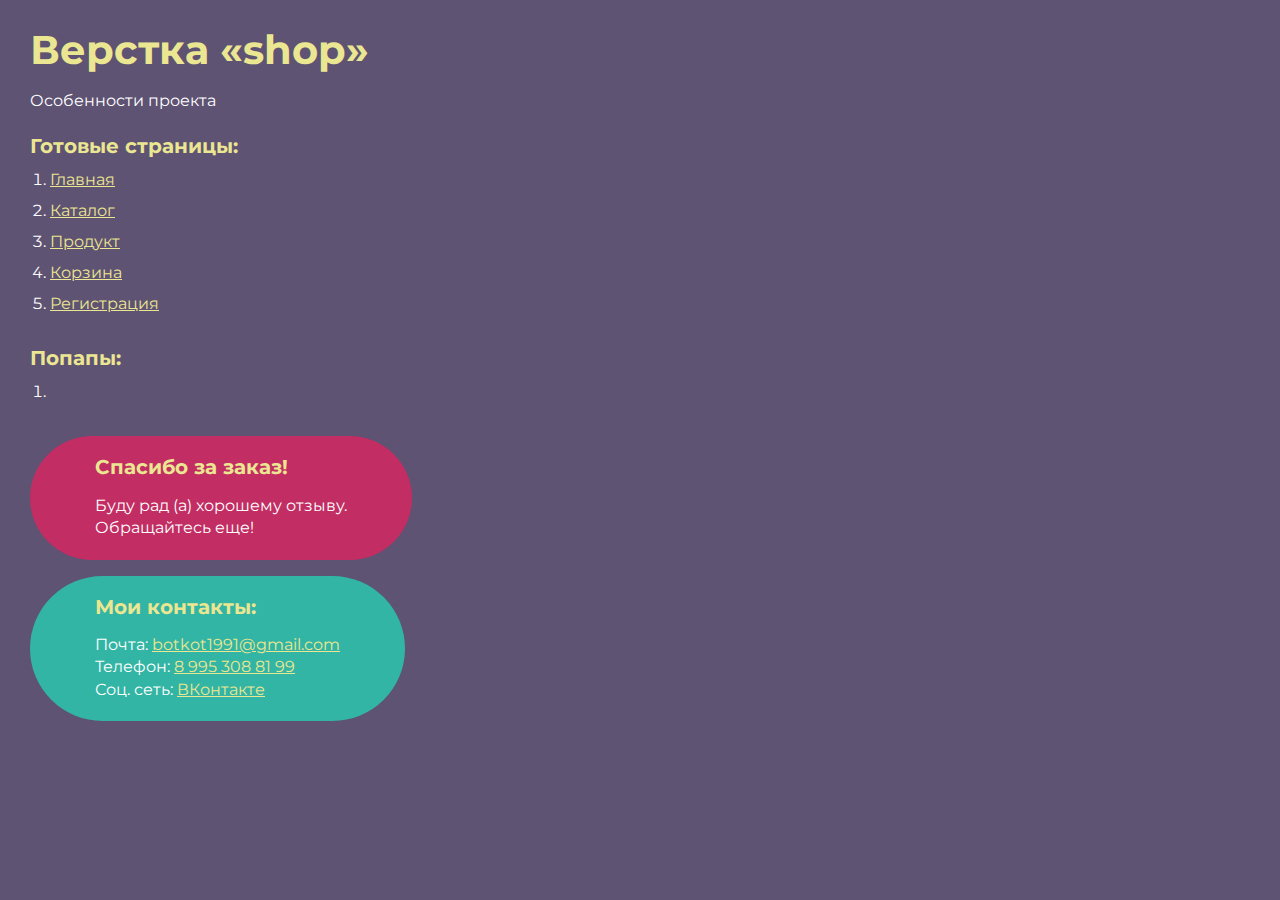
<file: index.html>
<!DOCTYPE html>
<html>

<head>
	<meta charset="UTF-8">
	<meta name="viewport" content="width=device-width, initial-scale=1.0">
	<title>Верстка «shop»</title>
</head>

<body>
	<div class="rootpage">
		<h1>Верстка «shop»</h1>
		<div class="rootpage__info">
			Особенности проекта
		</div>
		<h2>Готовые страницы:</h2>
		<ol class="rootpage__list">
			<li><a target="_blank" href="home.html">Главная</a></li>
			<li><a target="_blank" href="catalog.html">Каталог</a></li>
			<li><a target="_blank" href="product.html">Продукт</a></li>
			<li><a target="_blank" href="cart.html">Корзина</a></li>
			<li><a target="_blank" href="registration.html">Регистрация</a></li>
		</ol>
		<h2>Попапы:</h2>
		<ol class="rootpage__list">
			<li><a target="_blank" href="home.html#"></a></li>
		</ol>
		<div class="rootpage__tnx">
			<h2>Спасибо за заказ!</h2>
			<p>Буду рад (а) хорошему отзыву.</p>
			<p>Обращайтесь еще!</p>
		</div>
		<div class="rootpage__contacts">
			<h2>Мои контакты:</h2>
			<p>Почта: <a href="mailto:botkot1991@gmail.com">botkot1991@gmail.com</a></p>
			<p>Телефон: <a href="tel:89953088199">8 995 308 81 99</a></p>
			<p>Соц. сеть: <a href="https://vk.com/nidragroup">ВКонтакте</a></p>
		</div>
	</div>
</body>
<style>
	@charset "UTF-8";
	@import url("https://fonts.googleapis.com/css?family=Montserrat:regular,700&display=swap");

	*,
	*::before,
	*::after {
		padding: 0px;
		margin: 0px;
		border: 0px;
		box-sizing: border-box;
	}

	html,
	body {
		height: 100%;
		margin: 0;
		padding: 0;
		min-width: 320px;
		width: 100%;
		color: #fff;
		background-color: #5e5373;
	}

	body {
		font-family: Montserrat;
		font-size: 100%;
		line-height: 1;
		font-size: 1rem;
	}

	a {
		text-decoration: underline;
		color: #ebe691
	}

	a:visited {
		text-decoration: underline;
		color: #aaa768;
	}

	a:hover {
		text-decoration: none;
	}

	ul li {
		list-style: none;
	}

	img {
		vertical-align: top;
	}

	.wrapper {
		width: 100%;
		min-height: 100%;
		overflow: hidden;
	}

	.rootpage {
		padding: 30px;
		display: flex;
		flex-direction: column;
		align-items: flex-start;
	}

	@media (max-width: 767px) {
		.rootpage {
			padding: 30px 15px;
		}
	}

	h1 {
		color: #ebe691;
		font-size: 2.5rem;
		margin: 0px 0px 1.25rem 0px;
	}

	@media (max-width: 767px) {
		h1 {
			font-size: 1.85rem;
			margin: 0px 0px 1.25rem 0px;
		}
	}

	h2 {
		color: #ebe691;
		font-size: 1.25rem;
		margin: 0px 0px 1rem 0px;
	}

	@media (max-width: 767px) {
		h2 {
			font-size: 1.125rem;
			margin: 0px 0px 1rem 0px;
		}
	}

	.rootpage__info {
		line-height: 140%;
		margin: 0px 0px 1.5rem 0px;
	}

	.rootpage__list {
		margin: 0px 0px 2.25rem 1.25rem;
	}

	.rootpage__list li:not(:last-child) {
		margin: 0px 0px 15px 0px;
	}

	.rootpage__contacts,
	.rootpage__tnx {
		border-radius: 200px;
		padding: 20px 65px;
		line-height: 140%;
	}

	@media (max-width: 767px) {

		.rootpage__contacts,
		.rootpage__tnx {
			border-radius: 40px;
			padding: 20px;
		}
	}

	.rootpage__contacts {
		background: #32b5a4;

	}

	.rootpage__contacts a {
		color: #ebe691;
	}

	.rootpage__tnx {
		background: #c22d63;
		margin: 0px 0px 1rem 0px;
	}
</style>

</html>
</file>
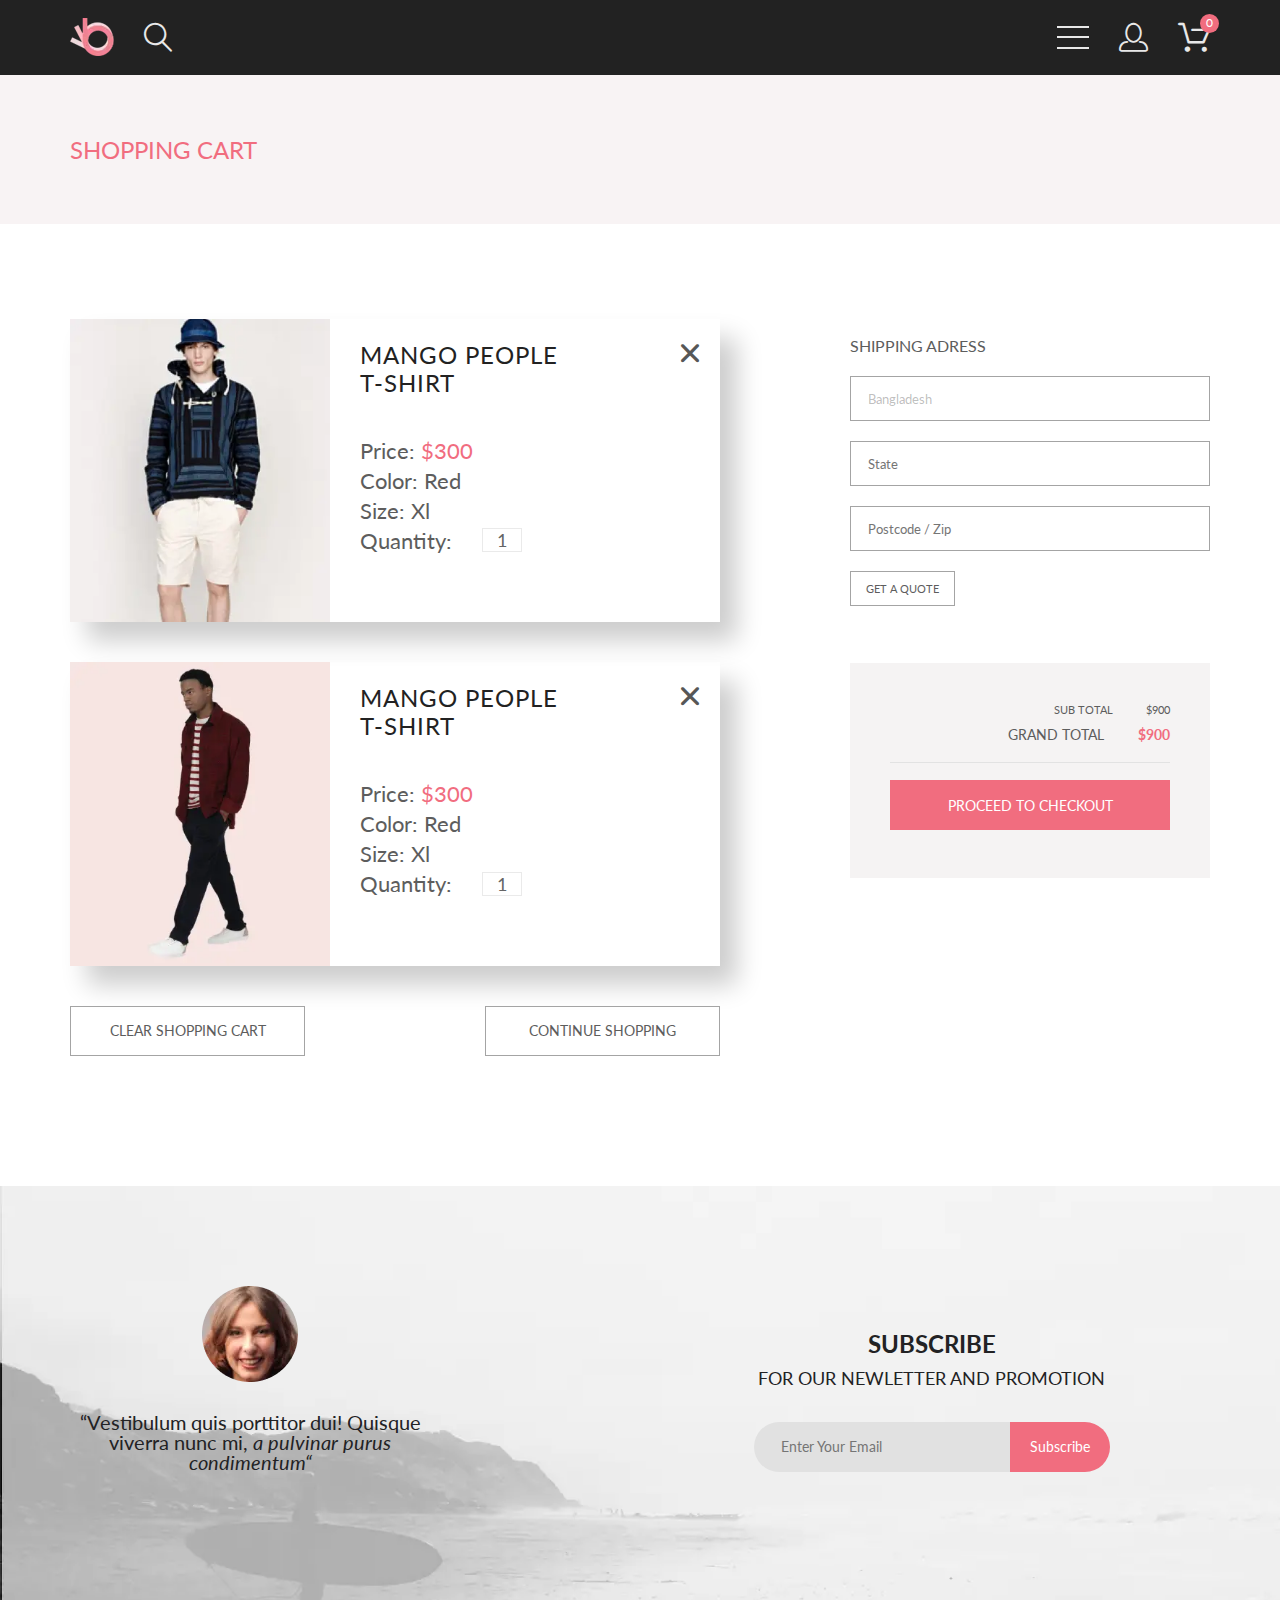
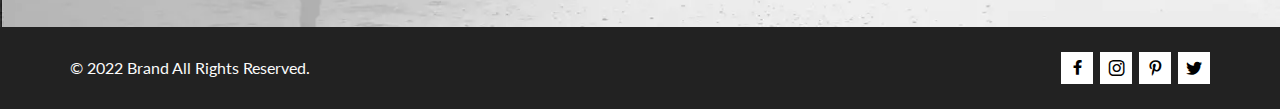
<file: cart.html>
<!DOCTYPE html>
<html lang="en">

<head>
	<title>Корзина</title>
	<meta charset="UTF-8">
	<meta name="format-detection" content="telephone=no">
	<!-- <style>body{opacity: 0;}</style> -->
	<link rel="preconnect" href="https://fonts.googleapis.com">
	<link rel="preconnect" href="https://fonts.gstatic.com" crossorigin>
	<link href="https://fonts.googleapis.com/css2?family=Lato:ital,wght@0,300;0,400;0,700;0,900;1,400&display=swap&_v=20240620185109" rel="stylesheet">
	<link rel="stylesheet" href="css/style.min.css?_v=20240620185109">
	<link rel="shortcut icon" href="favicon.ico">
	<!-- <meta name="robots" content="noindex, nofollow"> -->
	<meta name="viewport" content="width=device-width, initial-scale=1.0">
</head>

<body>
	<div class="wrapper">
		<header class="header">
			<div class="header__container">
				<div class="header__menu menu">
					<nav class="menu__body">
						<ul class="menu__list left-menu__list">
							<li class="left-menu__item"><a href="logo" class="left-menu__logo">
									<picture><source srcset="img/header/logo.webp" type="image/webp"><img src="img/header/logo.png" alt=""></picture>
								</a></li>
							<li class="left-menu__item"><a href="" class="menu__link left-menu__link _icon-search"></a>
							</li>
						</ul>
						<div class="menu__right ">
							<button type="button" class="right-menu__icon menu__icon icon-menu"><span></span></button>
							<ul class="menu__list right-menu__list">
								<li class="right-menu__item"><a href="" class="menu__link right-menu__link _icon-account"></a></li>
								<li class="right-menu__item"><a href="" class="menu__link right-menu__link _icon-cart"><span>0</span></a>
								</li>
							</ul>
						</div>
					</nav>
				</div>
				<div data-spollers class="header__spollers spollers">
					<button type="button" class="right-menu__icon menu__icon icon-menu"><span></span></button>
					<h3 class="spollers__title">MENU</h3>
					<div class="spollers__item">
						<button type="button" data-spoller class="spollers__subtitle">MAN</button>
						<ul class="spollers__body">
							<li class="spollers__product"><a href="" class="spollers__link">Accessories</a></li>
							<li class="spollers__product"><a href="" class="spollers__link">Bags</a></li>
							<li class="spollers__product"><a href="" class="spollers__link">Denim</a></li>
							<li class="spollers__product"><a href="catalog.html" class="spollers__link">T-Shirts</a></li>
						</ul>
					</div>
					<div class="spollers__item">
						<button type="button" data-spoller class="spollers__subtitle">WOMAN</button>
						<ul class="spollers__body">
							<li class="spollers__product"><a href="" class="spollers__link">Accessories</a></li>
							<li class="spollers__product"><a href="" class="spollers__link">Jackets & Coats</a></li>
							<li class="spollers__product"><a href="" class="spollers__link">Polos</a></li>
							<li class="spollers__product"><a href="" class="spollers__link">T-Shirts</a></li>
							<li class="spollers__product"><a href="" class="spollers__link">Shirts</a></li>
						</ul>
					</div>
					<div class="spollers__item">
						<button type="button" data-spoller class="spollers__subtitle">KIDS</button>
						<ul class="spollers__body">
							<li class="spollers__product"><a href="" class="spollers__link">Accessories</a></li>
							<li class="spollers__product"><a href="" class="spollers__link">Jackets & Coats</a></li>
							<li class="spollers__product"><a href="" class="spollers__link">Polos</a></li>
							<li class="spollers__product"><a href="" class="spollers__link">T-Shirts</a></li>
							<li class="spollers__product"><a href="" class="spollers__link">Shirts</a></li>
							<li class="spollers__product"><a href="" class="spollers__link">Bags</a></li>
						</ul>
					</div>
				</div>
			</div>
		</header>
		<main class="cart">
			<div class="catalog__header header-cart">
				<div class="header-cart__container">
					<div class="header-cart__body body-header-cart">
						<h3 class="header-catalog__title title-header-cart">SHOPPING CART</h3>
					</div>
				</div>
			</div>
			<section class="cart-page">
				<div class="cart-page__container">
					<div class="cart-page__body">
						<div class="cart-page__items items-cart-page">
							<div class="items-cart-page__body">
								<div class="items-cart-page__image">
									<picture><source srcset="img/mainpage/fetured/03.webp" type="image/webp"><img src="img/mainpage/fetured/03.png" alt=""></picture>
								</div>
								<div class="items-cart-page__content">
									<div class="items-cart-page__heading">
										<div class="items-cart-page__title">MANGO PEOPLE <span>T-SHIRT</span></div>
										<button type="button" class="items-cart-page__close _icon-close"></button>
									</div>
									<ul class="items-cart-page__list">
										<li class="items-cart-page__item items-cart-page__item_price">Price: <span>$300</span>
										</li>
										<li class="items-cart-page__item">Color: <span class="items-cart-page__item_color">Red</span></li>
										<li class="items-cart-page__item">Size: <span class="items-cart-page__item_size">Xl</span>
										</li>
										<li class="items-cart-page__quantity"><span>Quantity: </span>
											<input autocomplete="off" type="text" name="form[]" value="1">
										</li>
									</ul>
								</div>
							</div>
							<div class="items-cart-page__body">
								<div class="items-cart-page__image">
									<picture><source srcset="img/mainpage/fetured/07.webp" type="image/webp"><img src="img/mainpage/fetured/07.png" alt=""></picture>
								</div>
								<div class="items-cart-page__content">
									<div class="items-cart-page__heading">
										<div class="items-cart-page__title">MANGO PEOPLE <span>T-SHIRT</span></div>
										<button type="button" class="items-cart-page__close _icon-close"></button>
									</div>
									<ul class="items-cart-page__list">
										<li class="items-cart-page__item items-cart-page__item_price">Price: <span>$300</span>
										</li>
										<li class="items-cart-page__item">Color: <span class="items-cart-page__item_color">Red</span></li>
										<li class="items-cart-page__item">Size: <span class="items-cart-page__item_size">Xl</span>
										</li>
										<li class="items-cart-page__quantity"><span>Quantity: </span>
											<input autocomplete="off" type="text" name="form[]" value="1">
										</li>
									</ul>
								</div>
							</div>
							<div class="items-cart-page__buttons">
								<button type="reset" class="items-cart-page__btn">Clear Shopping Cart</button>
								<button type="button" class="items-cart-page__btn">Continue Shopping</button>
							</div>
						</div>
						<div class="cart-page__delivery delivery-cart-page">
							<h4 class="delivery-cart-page__title">SHIPPING ADRESS</h4>
							<div class="delivery-cart-page__column">
								<form enctype="multipart/form-data" method="get" class="delivery-cart-page__form" action="#">
									<input autocomplete="off" type="text" name="form[]" data-error="Ошибка" placeholder="Bangladesh" class="delivery-cart-page__input delivery-cart-page__input_opacity">
									<input autocomplete="off" type="text" name="form[]" data-error="Ошибка" placeholder="State" class="delivery-cart-page__input">
									<input autocomplete="off" type="text" name="form[]" data-error="Ошибка" placeholder="Postcode / Zip" class="delivery-cart-page__input">
									<button type="button" class="delivery-cart-page__btn">GET A QUOTE</button>
								</form>
								<div class="delivery-cart-page__buy">
									<div class="delivery-cart-page__body">
										<div class="delivery-cart-page__subtotal">SUB TOTAL <span>$900</span></div>
										<div class="delivery-cart-page__grandtotal">GRAND TOTAL <span>$900</span></div>
										<div class="delivery-cart-page__line"></div>
										<button type="button" class="delivery-cart-page__check">PROCEED TO CHECKOUT</button>
									</div>
								</div>
							</div>
						</div>
					</div>
				</div>
			</section>
		</main>
		<section class="page__subscribe subscribe">
			<div class="subscribe__container">
				<div class="subscribe__row">
					<div class="subscribe__column">
						<div class="subscribe__image">
							<picture><source srcset="img/mainpage/subscribe/01.webp" type="image/webp"><img src="img/mainpage/subscribe/01.png" alt="photo"></picture>
						</div>
						<div class="subscribe__text">“Vestibulum quis porttitor dui! Quisque viverra nunc mi, <span>a
								pulvinar
								purus condimentum“</span></div>
					</div>
					<form class="subscribe__form form-subscribe" action="#" method="post">
						<h4 class="form-subscribe__title">SUBSCRIBE</h4>
						<p class="form-subscribe__text">FOR OUR NEWLETTER AND PROMOTION</p>
						<div class="form-subscribe__body">
							<input autocomplete="off" type="text" name="form[]" data-error="Ошибка" placeholder="Enter Your Email" class="form-subscribe__input">
							<button type="button" class="form-subscribe__button">Subscribe</button>
						</div>
					</form>
				</div>
			</div>
		</section>
		<footer class="footer">
			<div class="footer__container">
				<div class="footer__body">
					<div class="footer__copy">© 2022 Brand All Rights Reserved.</div>
					<ul class="footer__list">
						<li class="footer__item">
							<a href="" class="footer__link _icon-facebook"></a>
						</li>
						<li class="footer__item">
							<a href="" class="footer__link _icon-instagram"></a>
						</li>
						<li class="footer__item">
							<a href="" class="footer__link _icon-pinterest"></a>
						</li>
						<li class="footer__item">
							<a href="" class="footer__link _icon-twitter"></a>
						</li>
					</ul>
				</div>
			</div>
		</footer>
	</div>
	<script src="js/app.min.js?_v=20240620185109"></script>
</body>

</html>
</file>
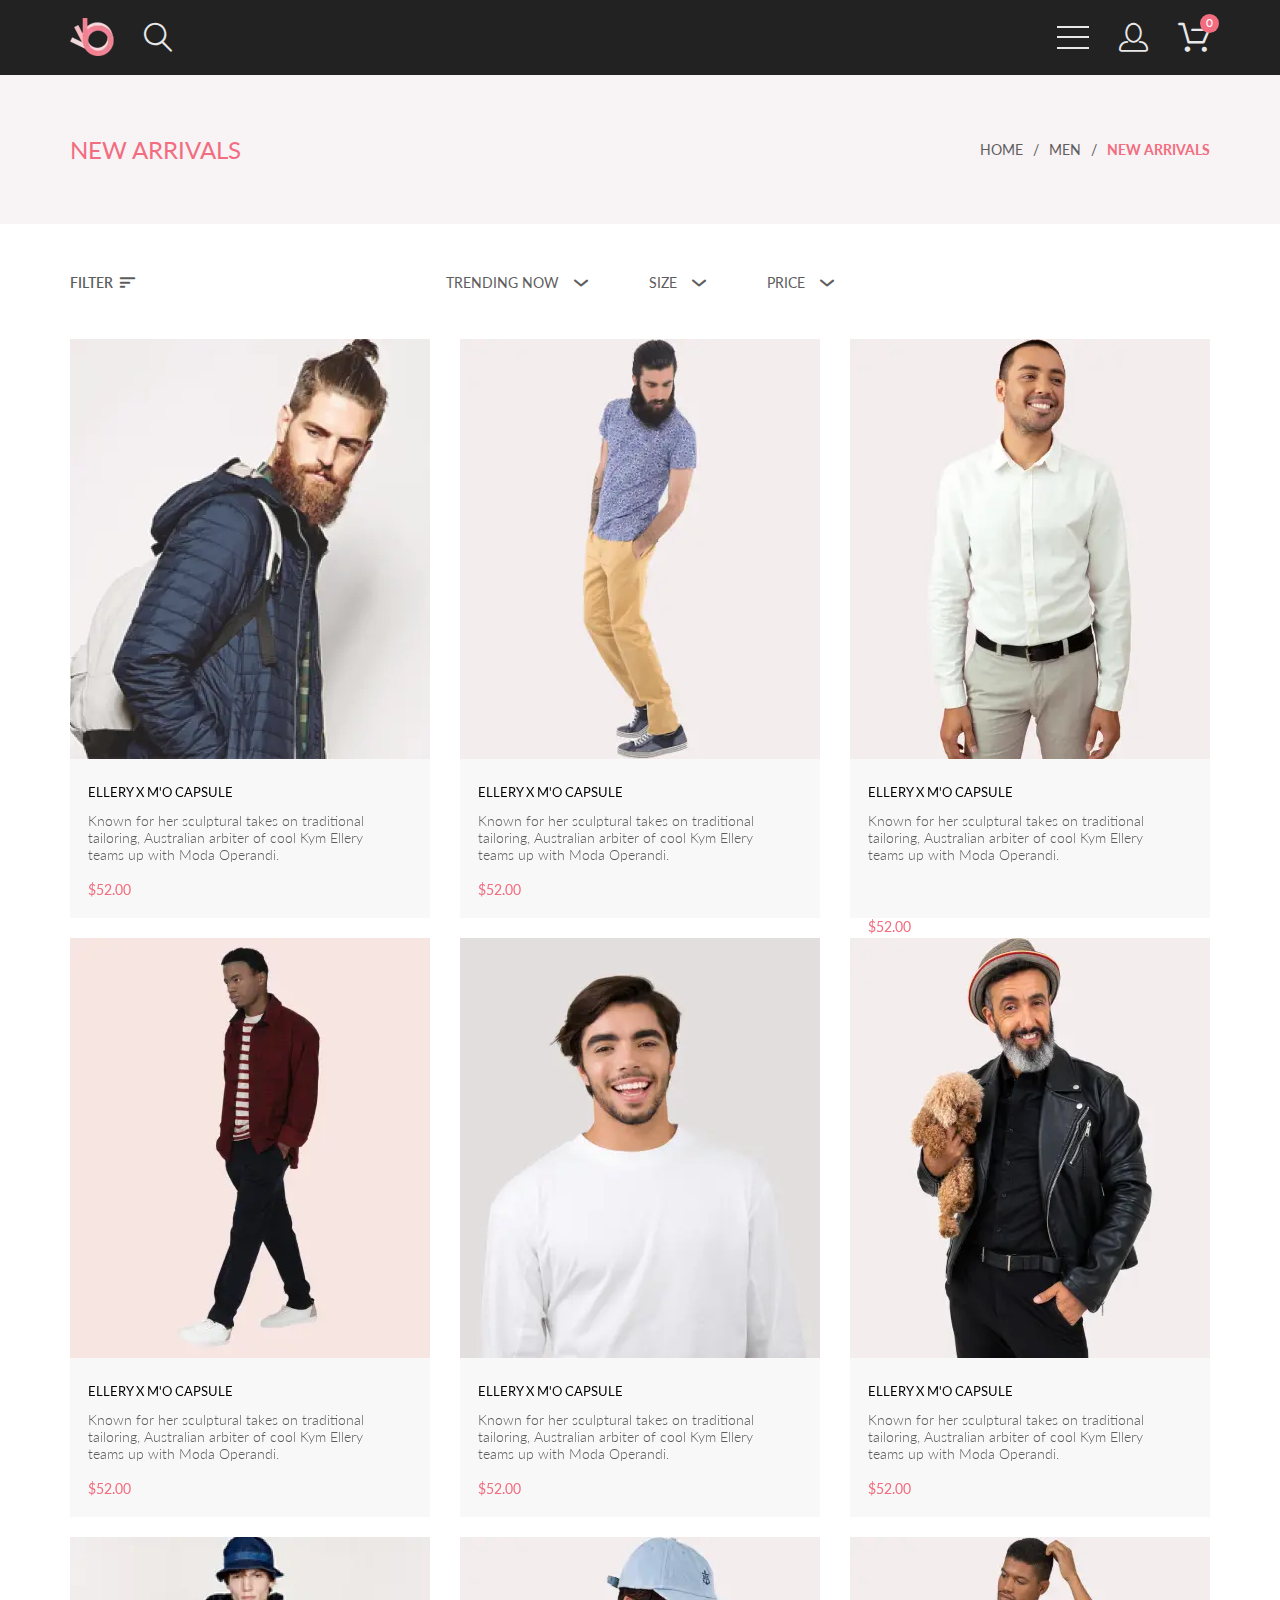
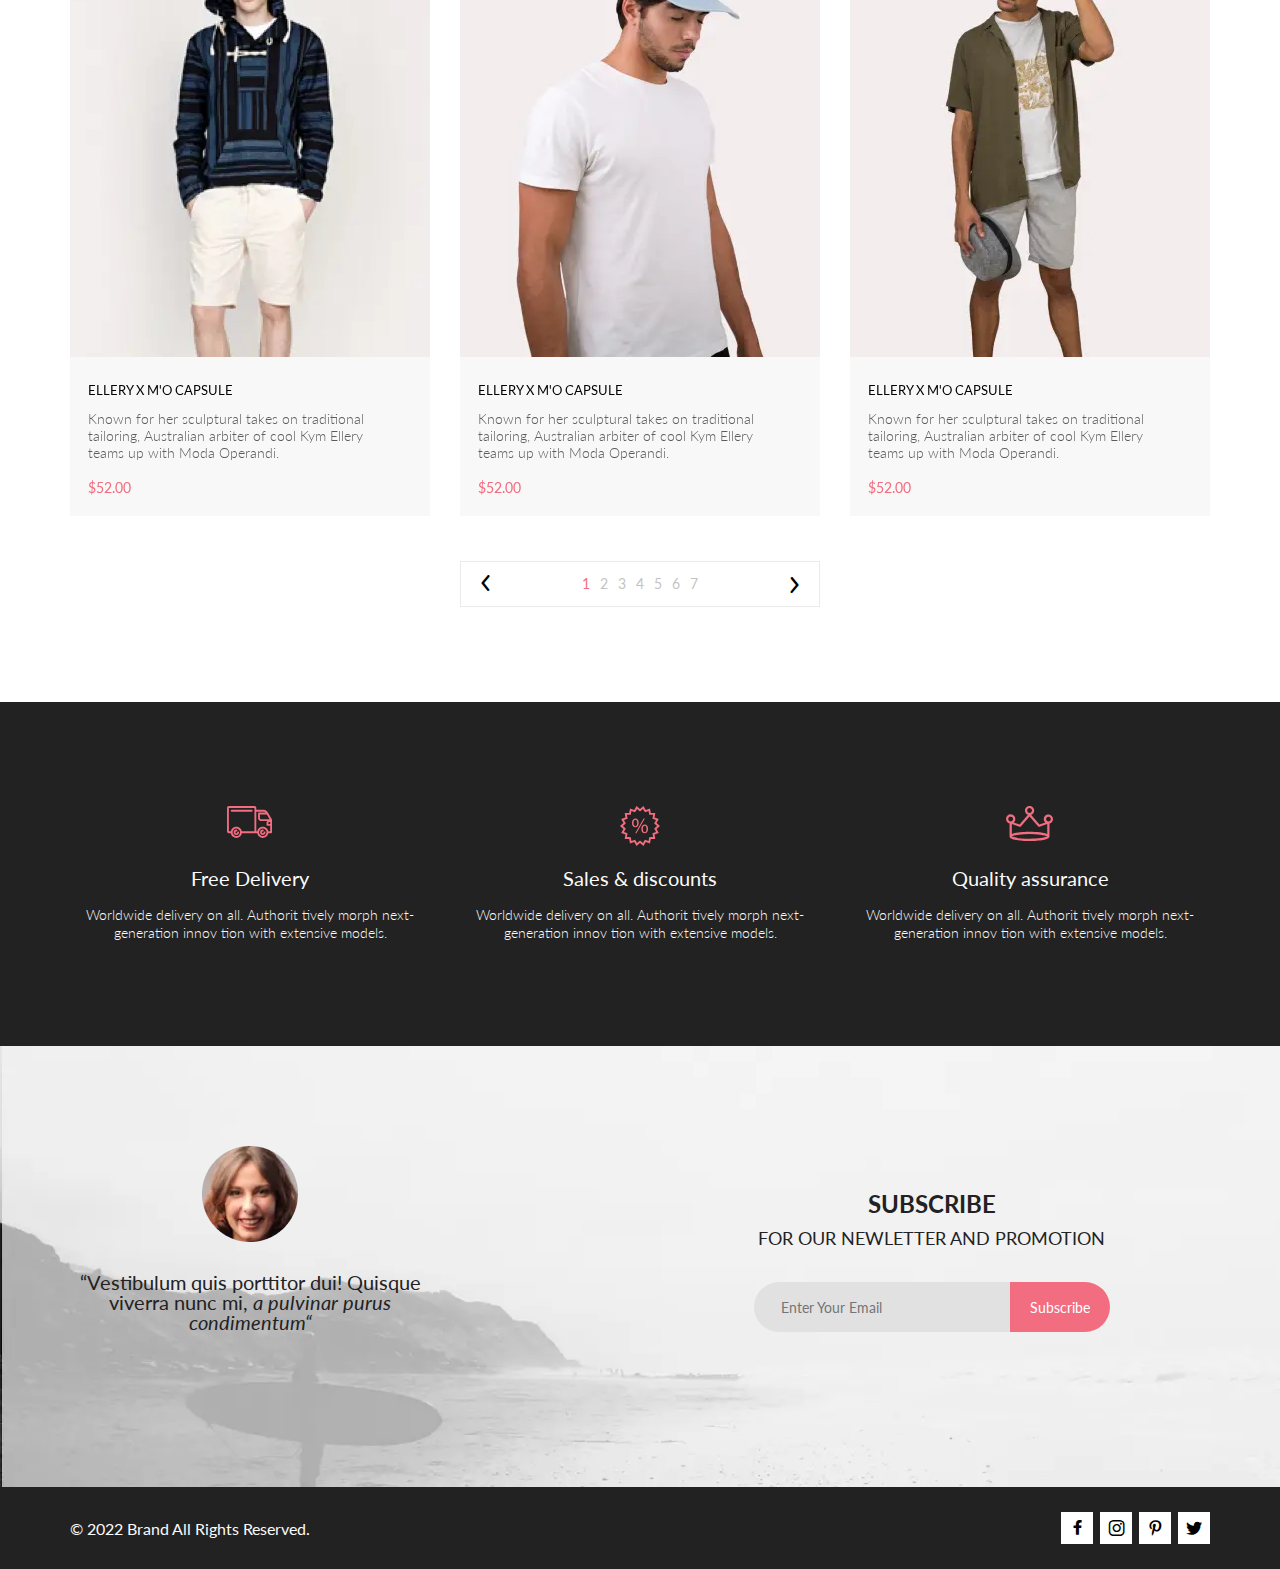
<file: catalog.html>
<!DOCTYPE html>
<html lang="en">

<head>
	<title>Каталог</title>
	<meta charset="UTF-8">
	<meta name="format-detection" content="telephone=no">
	<!-- <style>body{opacity: 0;}</style> -->
	<link rel="preconnect" href="https://fonts.googleapis.com">
	<link rel="preconnect" href="https://fonts.gstatic.com" crossorigin>
	<link href="https://fonts.googleapis.com/css2?family=Lato:ital,wght@0,300;0,400;0,700;0,900;1,400&display=swap&_v=20240620185109" rel="stylesheet">
	<link rel="stylesheet" href="css/style.min.css?_v=20240620185109">
	<link rel="shortcut icon" href="favicon.ico">
	<!-- <meta name="robots" content="noindex, nofollow"> -->
	<meta name="viewport" content="width=device-width, initial-scale=1.0">
</head>

<body>
	<div class="wrapper">
		<header class="header">
			<div class="header__container">
				<div class="header__menu menu">
					<nav class="menu__body">
						<ul class="menu__list left-menu__list">
							<li class="left-menu__item"><a href="logo" class="left-menu__logo">
									<picture><source srcset="img/header/logo.webp" type="image/webp"><img src="img/header/logo.png" alt=""></picture>
								</a></li>
							<li class="left-menu__item"><a href="" class="menu__link left-menu__link _icon-search"></a>
							</li>
						</ul>
						<div class="menu__right ">
							<button type="button" class="right-menu__icon menu__icon icon-menu"><span></span></button>
							<ul class="menu__list right-menu__list">
								<li class="right-menu__item"><a href="" class="menu__link right-menu__link _icon-account"></a></li>
								<li class="right-menu__item"><a href="" class="menu__link right-menu__link _icon-cart"><span>0</span></a>
								</li>
							</ul>
						</div>
					</nav>
				</div>
				<div data-spollers class="header__spollers spollers">
					<button type="button" class="right-menu__icon menu__icon icon-menu"><span></span></button>
					<h3 class="spollers__title">MENU</h3>
					<div class="spollers__item">
						<button type="button" data-spoller class="spollers__subtitle">MAN</button>
						<ul class="spollers__body">
							<li class="spollers__product"><a href="" class="spollers__link">Accessories</a></li>
							<li class="spollers__product"><a href="" class="spollers__link">Bags</a></li>
							<li class="spollers__product"><a href="" class="spollers__link">Denim</a></li>
							<li class="spollers__product"><a href="catalog.html" class="spollers__link">T-Shirts</a></li>
						</ul>
					</div>
					<div class="spollers__item">
						<button type="button" data-spoller class="spollers__subtitle">WOMAN</button>
						<ul class="spollers__body">
							<li class="spollers__product"><a href="" class="spollers__link">Accessories</a></li>
							<li class="spollers__product"><a href="" class="spollers__link">Jackets & Coats</a></li>
							<li class="spollers__product"><a href="" class="spollers__link">Polos</a></li>
							<li class="spollers__product"><a href="" class="spollers__link">T-Shirts</a></li>
							<li class="spollers__product"><a href="" class="spollers__link">Shirts</a></li>
						</ul>
					</div>
					<div class="spollers__item">
						<button type="button" data-spoller class="spollers__subtitle">KIDS</button>
						<ul class="spollers__body">
							<li class="spollers__product"><a href="" class="spollers__link">Accessories</a></li>
							<li class="spollers__product"><a href="" class="spollers__link">Jackets & Coats</a></li>
							<li class="spollers__product"><a href="" class="spollers__link">Polos</a></li>
							<li class="spollers__product"><a href="" class="spollers__link">T-Shirts</a></li>
							<li class="spollers__product"><a href="" class="spollers__link">Shirts</a></li>
							<li class="spollers__product"><a href="" class="spollers__link">Bags</a></li>
						</ul>
					</div>
				</div>
			</div>
		</header>
		<main class="catalog">
			<section class="catalog__header header-catalog">
				<div class="header-catalog__container">
					<div class="header-catalog__body body-header-catalog">
						<h3 class="header-catalog__title title-header-catalog">NEW ARRIVALS</h3>
						<ul class="header-catalog__list">
							<li class="header-catalog__item"><a href="home.html" class="header-catalog__link">HOME
								</a></li>
							<li>/</li>
							<li class="header-catalog__item"><a href="" class="header-catalog__link">MEN
								</a></li>
							<li>/</li>
							<li class="header-catalog__item"><a href="" class="header-catalog__link header-catalog__link_active">NEW ARRIVALS
								</a></li>
						</ul>
					</div>
				</div>
			</section>
			<div class="catalog__filter filter-catalog">
				<div class="filter-catalog__container">
					<div class="filter-catalog__body">
						<div class="filter-catalog__content">
							<div data-spollers class="filter-catalog__spollers spollers-filter">
								<div class="spollers-filter__item">
									<button type="button" data-spoller class="spollers-filter__title _icon-filter"><span>FILTER</span></button>
									<div class="spollers-filter__body">
										<div data-spollers class="spollers-filter__content content-spollers-filter">
											<div class="content-spollers-filter__content">
												<button type="button" data-spoller class="content-spollers-filter__title">CATEGORY</button>
												<div class="content-spollers-filter__body">
													<ul class="content-spollers-filter__list">
														<li class="content-spollers-filter__item"><a href="" class="content-spollers-filter__link">Accessories</a></li>
														<li class="content-spollers-filter__item"><a href="" class="content-spollers-filter__link">Bags</a></li>
														<li class="content-spollers-filter__item"><a href="" class="content-spollers-filter__link">Denim</a></li>
														<li class="content-spollers-filter__item"><a href="" class="content-spollers-filter__link">Hoodies & Sweatshirts</a></li>
														<li class="content-spollers-filter__item"><a href="" class="content-spollers-filter__link">Jackets & Coats</a></li>
														<li class="content-spollers-filter__item"><a href="" class="content-spollers-filter__link">Polos</a></li>
														<li class="content-spollers-filter__item"><a href="" class="content-spollers-filter__link">Shirts</a></li>
														<li class="content-spollers-filter__item"><a href="" class="content-spollers-filter__link">Shoes</a></li>
														<li class="content-spollers-filter__item"><a href="" class="content-spollers-filter__link">Sweaters & Knits</a></li>
														<li class="content-spollers-filter__item"><a href="" class="content-spollers-filter__link">T-Shirts</a></li>
														<li class="content-spollers-filter__item"><a href="" class="content-spollers-filter__link">Tanks</a></li>
													</ul>
												</div>
											</div>
											<div class="content-spollers-filter__content">
												<button type="button" data-spoller class="content-spollers-filter__title">BRAND</button>
												<div class="content-spollers-filter__body">
													<ul class="content-spollers-filter__list">
														<li class="content-spollers-filter__item"><a href="" class="content-spollers-filter__link">Accessories</a></li>
														<li class="content-spollers-filter__item"><a href="" class="content-spollers-filter__link">Bags</a></li>
														<li class="content-spollers-filter__item"><a href="" class="content-spollers-filter__link">Denim</a></li>
														<li class="content-spollers-filter__item"><a href="" class="content-spollers-filter__link">Hoodies & Sweatshirts</a></li>
														<li class="content-spollers-filter__item"><a href="" class="content-spollers-filter__link">Jackets & Coats</a></li>
														<li class="content-spollers-filter__item"><a href="" class="content-spollers-filter__link">Polos</a></li>
														<li class="content-spollers-filter__item"><a href="" class="content-spollers-filter__link">Shirts</a></li>
														<li class="content-spollers-filter__item"><a href="" class="content-spollers-filter__link">Shoes</a></li>
														<li class="content-spollers-filter__item"><a href="" class="content-spollers-filter__link">Sweaters & Knits</a></li>
														<li class="content-spollers-filter__item"><a href="" class="content-spollers-filter__link">T-Shirts</a></li>
														<li class="content-spollers-filter__item"><a href="" class="content-spollers-filter__link">Tanks</a></li>
													</ul>
												</div>
											</div>
											<div class="content-spollers-filter__content">
												<button type="button" data-spoller class="content-spollers-filter__title">DESIGNER</button>
												<div class="content-spollers-filter__body">
													<ul class="content-spollers-filter__list">
														<li class="content-spollers-filter__item"><a href="" class="content-spollers-filter__link">Accessories</a></li>
														<li class="content-spollers-filter__item"><a href="" class="content-spollers-filter__link">Bags</a></li>
														<li class="content-spollers-filter__item"><a href="" class="content-spollers-filter__link">Denim</a></li>
														<li class="content-spollers-filter__item"><a href="" class="content-spollers-filter__link">Hoodies & Sweatshirts</a></li>
														<li class="content-spollers-filter__item"><a href="" class="content-spollers-filter__link">Jackets & Coats</a></li>
														<li class="content-spollers-filter__item"><a href="" class="content-spollers-filter__link">Polos</a></li>
														<li class="content-spollers-filter__item"><a href="" class="content-spollers-filter__link">Shirts</a></li>
														<li class="content-spollers-filter__item"><a href="" class="content-spollers-filter__link">Shoes</a></li>
														<li class="content-spollers-filter__item"><a href="" class="content-spollers-filter__link">Sweaters & Knits</a></li>
														<li class="content-spollers-filter__item"><a href="" class="content-spollers-filter__link">T-Shirts</a></li>
														<li class="content-spollers-filter__item"><a href="" class="content-spollers-filter__link">Tanks</a></li>
													</ul>
												</div>
											</div>
										</div>
									</div>
								</div>
							</div>
							<div class="filter-catalog__checklist checklist">
								<div data-spollers class="checklist__spollers">
									<div class="checklist__item">
										<button type="button" data-spoller class="checklist__title _icon-arrow">TRENDING
											NOW</button>
										<div class="checklist__body">
											<div class="checklist__checkbox checkbox">
												<input id="c_1" data-error="Ошибка" class="checkbox__input" type="checkbox" value="1" name="form[]">
												<label for="c_1" class="checkbox__label"><span class="checkbox__text">SUMMER</span></label>
												<input id="c_2" data-error="Ошибка" class="checkbox__input" type="checkbox" value="1" name="form[]">
												<label for="c_2" class="checkbox__label"><span class="checkbox__text">SEVER</span></label>
											</div>
										</div>
									</div>
								</div>
								<div data-spollers class="checklist__spollers">
									<div class="checklist__item">
										<button type="button" data-spoller class="checklist__title _icon-arrow">SIZE</button>
										<div class="checklist__body">
											<div class="checklist__checkbox checkbox">
												<input id="c_3" data-error="Ошибка" class="checkbox__input" type="checkbox" value="1" name="form[]">
												<label for="c_3" class="checkbox__label"><span class="checkbox__text">XS</span></label>
												<input id="c_4" data-error="Ошибка" class="checkbox__input" type="checkbox" value="1" name="form[]">
												<label for="c_4" class="checkbox__label"><span class="checkbox__text">S</span></label>
												<input id="c_5" data-error="Ошибка" class="checkbox__input" type="checkbox" value="1" name="form[]">
												<label for="c_5" class="checkbox__label"><span class="checkbox__text">M</span></label>
												<input id="c_6" data-error="Ошибка" class="checkbox__input" type="checkbox" value="1" name="form[]">
												<label for="c_6" class="checkbox__label"><span class="checkbox__text">L</span></label>
											</div>
										</div>
									</div>
								</div>
								<div data-spollers class="checklist__spollers">
									<div class="checklist__item">
										<button type="button" data-spoller class="checklist__title _icon-arrow">PRICE</button>
										<div class="checklist__body">
											<div class="checklist__checkbox checkbox">
												<input id="c_7" data-error="Ошибка" class="checkbox__input" type="checkbox" value="1" name="form[]">
												<label for="c_7" class="checkbox__label"><span class="checkbox__text">XS</span></label>
												<input id="c_8" data-error="Ошибка" class="checkbox__input" type="checkbox" value="1" name="form[]">
												<label for="c_8" class="checkbox__label"><span class="checkbox__text">S</span></label>
												<input id="c_9" data-error="Ошибка" class="checkbox__input" type="checkbox" value="1" name="form[]">
												<label for="c_9" class="checkbox__label"><span class="checkbox__text">M</span></label>
												<input id="c_10" data-error="Ошибка" class="checkbox__input" type="checkbox" value="1" name="form[]">
												<label for="c_10" class="checkbox__label"><span class="checkbox__text">L</span></label>
											</div>
										</div>
									</div>
								</div>
							</div>
						</div>
					</div>
				</div>
			</div>
			<div class="catalog__fetured fetured-catalog">
				<div class="fetured-catalog__container">
					<div class="fetured-catalog__body">
						<div class="fetured-catalog__slider swiper">
							<!-- Двигающееся часть слайдера -->
							<div class="fetured-catalog__wrapper swiper-wrapper">
								<!-- Слайд -->
								<div class="fetured-catalog__slide swiper-slide">
									<article class="fetured__item item-fetured">
										<div class="item-fetured__body">
											<div class="item-fetured__image">
												<picture><source srcset="img/mainpage/fetured/01.webp" type="image/webp"><img src="img/mainpage/fetured/01.png" alt="item-image"></picture>
												<div class="item-fetured__filter"><button type="button" class="item-fetured__cart cart _icon-cart">Add
														to
														Cart</button></div>
											</div>
											<div class="item-fetured__content">
												<h6 class="item-fetured__title">ELLERY X M'O CAPSULE</h6>
												<div class="item-fetured__text">Known for her sculptural takes on traditional
													tailoring,
													Australian arbiter of cool Kym Ellery teams up with Moda Operandi.</div>
											</div>
											<div class="item-fetured__price"> <button type="button">$52.00</button></div>
										</div>
									</article>
									<article class="fetured__item item-fetured">
										<div class="item-fetured__body">
											<div class="item-fetured__image">
												<picture><source srcset="img/mainpage/fetured/07.webp" type="image/webp"><img src="img/mainpage/fetured/07.png" alt="item-image"></picture>
												<div class="item-fetured__filter"><button type="button" class="item-fetured__cart cart _icon-cart">Add
														to
														Cart</button></div>
											</div>
											<div class="item-fetured__content">
												<h6 class="item-fetured__title">ELLERY X M'O CAPSULE</h6>
												<div class="item-fetured__text">Known for her sculptural takes on traditional
													tailoring,
													Australian arbiter of cool Kym Ellery teams up with Moda Operandi.</div>
											</div>
											<div class="item-fetured__price"> <button type="button">$52.00</button></div>
										</div>
									</article>
									<article class="fetured__item item-fetured">
										<div class="item-fetured__body">
											<div class="item-fetured__image">
												<picture><source srcset="img/mainpage/fetured/03.webp" type="image/webp"><img src="img/mainpage/fetured/03.png" alt="item-image"></picture>
												<div class="item-fetured__filter"><button type="button" class="item-fetured__cart cart _icon-cart">Add
														to
														Cart</button></div>
											</div>
											<div class="item-fetured__content">
												<h6 class="item-fetured__title">ELLERY X M'O CAPSULE</h6>
												<div class="item-fetured__text">Known for her sculptural takes on traditional
													tailoring,
													Australian arbiter of cool Kym Ellery teams up with Moda Operandi.</div>
											</div>
											<div class="item-fetured__price"> <button type="button">$52.00</button></div>
										</div>
									</article>
								</div>
								<div class="fetured-catalog__slide swiper-slide">
									<article class="fetured__item item-fetured">
										<div class="item-fetured__body">
											<div class="item-fetured__image">
												<picture><source srcset="img/mainpage/fetured/04.webp" type="image/webp"><img src="img/mainpage/fetured/04.png" alt="item-image"></picture>
												<div class="item-fetured__filter"><button type="button" class="item-fetured__cart cart _icon-cart">Add
														to
														Cart</button></div>
											</div>
											<div class="item-fetured__content">
												<h6 class="item-fetured__title">ELLERY X M'O CAPSULE</h6>
												<div class="item-fetured__text">Known for her sculptural takes on traditional
													tailoring,
													Australian arbiter of cool Kym Ellery teams up with Moda Operandi.</div>
											</div>
											<div class="item-fetured__price"> <button type="button">$52.00</button></div>
										</div>
									</article>
									<article class="fetured__item item-fetured">
										<div class="item-fetured__body">
											<div class="item-fetured__image">
												<picture><source srcset="img/mainpage/fetured/08.webp" type="image/webp"><img src="img/mainpage/fetured/08.png" alt="item-image"></picture>
												<div class="item-fetured__filter"><button type="button" class="item-fetured__cart cart _icon-cart">Add
														to
														Cart</button></div>
											</div>
											<div class="item-fetured__content">
												<h6 class="item-fetured__title">ELLERY X M'O CAPSULE</h6>
												<div class="item-fetured__text">Known for her sculptural takes on traditional
													tailoring,
													Australian arbiter of cool Kym Ellery teams up with Moda Operandi.</div>
											</div>
											<div class="item-fetured__price"> <button type="button">$52.00</button></div>
										</div>
									</article>
									<article class="fetured__item item-fetured">
										<div class="item-fetured__body">
											<div class="item-fetured__image">
												<picture><source srcset="img/mainpage/fetured/09.webp" type="image/webp"><img src="img/mainpage/fetured/09.png" alt="item-image"></picture>
												<div class="item-fetured__filter"><button type="button" class="item-fetured__cart cart _icon-cart">Add
														to
														Cart</button></div>
											</div>
											<div class="item-fetured__content">
												<h6 class="item-fetured__title">ELLERY X M'O CAPSULE</h6>
												<div class="item-fetured__text">Known for her sculptural takes on traditional
													tailoring,
													Australian arbiter of cool Kym Ellery teams up with Moda Operandi.</div>
											</div>
											<div class="item-fetured__price"> <button type="button">$52.00</button></div>
										</div>
									</article>
								</div>
								<div class="fetured-catalog__slide swiper-slide">
									<article class="fetured__item item-fetured">
										<div class="item-fetured__body">
											<div class="item-fetured__image">
												<picture><source srcset="img/mainpage/fetured/10.webp" type="image/webp"><img src="img/mainpage/fetured/10.png" alt="item-image"></picture>
												<div class="item-fetured__filter"><button type="button" class="item-fetured__cart cart _icon-cart">Add
														to
														Cart</button></div>
											</div>
											<div class="item-fetured__content">
												<h6 class="item-fetured__title">ELLERY X M'O CAPSULE</h6>
												<div class="item-fetured__text">Known for her sculptural takes on traditional
													tailoring,
													Australian arbiter of cool Kym Ellery teams up with Moda Operandi.</div>
											</div>
										</div>
										<div class="item-fetured__price"> <button type="button">$52.00</button></div>
									</article>
									<article class="fetured__item item-fetured">
										<div class="item-fetured__body">
											<div class="item-fetured__image">
												<picture><source srcset="img/mainpage/fetured/11.webp" type="image/webp"><img src="img/mainpage/fetured/11.png" alt="item-image"></picture>
												<div class="item-fetured__filter"><button type="button" class="item-fetured__cart cart _icon-cart">Add
														to
														Cart</button></div>
											</div>
											<div class="item-fetured__content">
												<h6 class="item-fetured__title">ELLERY X M'O CAPSULE</h6>
												<div class="item-fetured__text">Known for her sculptural takes on traditional
													tailoring,
													Australian arbiter of cool Kym Ellery teams up with Moda Operandi.</div>
											</div>
											<div class="item-fetured__price"> <button type="button">$52.00</button></div>
										</div>
									</article>
									<article class="fetured__item item-fetured">
										<div class="item-fetured__body">
											<div class="item-fetured__image">
												<picture><source srcset="img/mainpage/fetured/12.webp" type="image/webp"><img src="img/mainpage/fetured/12.png" alt="item-image"></picture>
												<div class="item-fetured__filter"><button type="button" class="item-fetured__cart cart _icon-cart">Add
														to
														Cart</button></div>
											</div>
											<div class="item-fetured__content">
												<h6 class="item-fetured__title">ELLERY X M'O CAPSULE</h6>
												<div class="item-fetured__text">Known for her sculptural takes on traditional
													tailoring,
													Australian arbiter of cool Kym Ellery teams up with Moda Operandi.</div>
											</div>
											<div class="item-fetured__price"> <button type="button">$52.00</button></div>
										</div>
									</article>
								</div>
								<div class="fetured-catalog__slide swiper-slide">
									<article class="fetured__item item-fetured">
										<div class="item-fetured__body">
											<div class="item-fetured__image">
												<picture><source srcset="img/mainpage/fetured/01.webp" type="image/webp"><img src="img/mainpage/fetured/01.png" alt="item-image"></picture>
												<div class="item-fetured__filter"><button type="button" class="item-fetured__cart cart _icon-cart">Add
														to
														Cart</button></div>
											</div>
											<div class="item-fetured__content">
												<h6 class="item-fetured__title">ELLERY X M'O CAPSULE</h6>
												<div class="item-fetured__text">Known for her sculptural takes on traditional
													tailoring,
													Australian arbiter of cool Kym Ellery teams up with Moda Operandi.</div>
											</div>
											<div class="item-fetured__price"> <button type="button">$52.00</button></div>
										</div>
									</article>
									<article class="fetured__item item-fetured">
										<div class="item-fetured__body">
											<div class="item-fetured__image">
												<picture><source srcset="img/mainpage/fetured/07.webp" type="image/webp"><img src="img/mainpage/fetured/07.png" alt="item-image"></picture>
												<div class="item-fetured__filter"><button type="button" class="item-fetured__cart cart _icon-cart">Add
														to
														Cart</button></div>
											</div>
											<div class="item-fetured__content">
												<h6 class="item-fetured__title">ELLERY X M'O CAPSULE</h6>
												<div class="item-fetured__text">Known for her sculptural takes on traditional
													tailoring,
													Australian arbiter of cool Kym Ellery teams up with Moda Operandi.</div>
											</div>
											<div class="item-fetured__price"> <button type="button">$52.00</button></div>
										</div>
									</article>
									<article class="fetured__item item-fetured">
										<div class="item-fetured__body">
											<div class="item-fetured__image">
												<picture><source srcset="img/mainpage/fetured/03.webp" type="image/webp"><img src="img/mainpage/fetured/03.png" alt="item-image"></picture>
												<div class="item-fetured__filter"><button type="button" class="item-fetured__cart cart _icon-cart">Add
														to
														Cart</button></div>
											</div>
											<div class="item-fetured__content">
												<h6 class="item-fetured__title">ELLERY X M'O CAPSULE</h6>
												<div class="item-fetured__text">Known for her sculptural takes on traditional
													tailoring,
													Australian arbiter of cool Kym Ellery teams up with Moda Operandi.</div>
											</div>
											<div class="item-fetured__price"> <button type="button">$52.00</button></div>
										</div>
									</article>
								</div>
								<div class="fetured-catalog__slide swiper-slide">
									<article class="fetured__item item-fetured">
										<div class="item-fetured__body">
											<div class="item-fetured__image">
												<picture><source srcset="img/mainpage/fetured/04.webp" type="image/webp"><img src="img/mainpage/fetured/04.png" alt="item-image"></picture>
												<div class="item-fetured__filter"><button type="button" class="item-fetured__cart cart _icon-cart">Add
														to
														Cart</button></div>
											</div>
											<div class="item-fetured__content">
												<h6 class="item-fetured__title">ELLERY X M'O CAPSULE</h6>
												<div class="item-fetured__text">Known for her sculptural takes on traditional
													tailoring,
													Australian arbiter of cool Kym Ellery teams up with Moda Operandi.</div>
											</div>
											<div class="item-fetured__price"> <button type="button">$52.00</button></div>
										</div>
									</article>
									<article class="fetured__item item-fetured">
										<div class="item-fetured__body">
											<div class="item-fetured__image">
												<picture><source srcset="img/mainpage/fetured/08.webp" type="image/webp"><img src="img/mainpage/fetured/08.png" alt="item-image"></picture>
												<div class="item-fetured__filter"><button type="button" class="item-fetured__cart cart _icon-cart">Add
														to
														Cart</button></div>
											</div>
											<div class="item-fetured__content">
												<h6 class="item-fetured__title">ELLERY X M'O CAPSULE</h6>
												<div class="item-fetured__text">Known for her sculptural takes on traditional
													tailoring,
													Australian arbiter of cool Kym Ellery teams up with Moda Operandi.</div>
											</div>
											<div class="item-fetured__price"> <button type="button">$52.00</button></div>
										</div>
									</article>
									<article class="fetured__item item-fetured">
										<div class="item-fetured__body">
											<div class="item-fetured__image">
												<picture><source srcset="img/mainpage/fetured/09.webp" type="image/webp"><img src="img/mainpage/fetured/09.png" alt="item-image"></picture>
												<div class="item-fetured__filter"><button type="button" class="item-fetured__cart cart _icon-cart">Add
														to
														Cart</button></div>
											</div>
											<div class="item-fetured__content">
												<h6 class="item-fetured__title">ELLERY X M'O CAPSULE</h6>
												<div class="item-fetured__text">Known for her sculptural takes on traditional
													tailoring,
													Australian arbiter of cool Kym Ellery teams up with Moda Operandi.</div>
											</div>
											<div class="item-fetured__price"> <button type="button">$52.00</button></div>
										</div>
									</article>
								</div>
								<div class="fetured-catalog__slide swiper-slide">
									<article class="fetured__item item-fetured">
										<div class="item-fetured__body">
											<div class="item-fetured__image">
												<picture><source srcset="img/mainpage/fetured/10.webp" type="image/webp"><img src="img/mainpage/fetured/10.png" alt="item-image"></picture>
												<div class="item-fetured__filter"><button type="button" class="item-fetured__cart cart _icon-cart">Add
														to
														Cart</button></div>
											</div>
											<div class="item-fetured__content">
												<h6 class="item-fetured__title">ELLERY X M'O CAPSULE</h6>
												<div class="item-fetured__text">Known for her sculptural takes on traditional
													tailoring,
													Australian arbiter of cool Kym Ellery teams up with Moda Operandi.</div>
											</div>
											<div class="item-fetured__price"> <button type="button">$52.00</button></div>
										</div>
									</article>
									<article class="fetured__item item-fetured">
										<div class="item-fetured__body">
											<div class="item-fetured__image">
												<picture><source srcset="img/mainpage/fetured/11.webp" type="image/webp"><img src="img/mainpage/fetured/11.png" alt="item-image"></picture>
												<div class="item-fetured__filter"><button type="button" class="item-fetured__cart cart _icon-cart">Add
														to
														Cart</button></div>
											</div>
											<div class="item-fetured__content">
												<h6 class="item-fetured__title">ELLERY X M'O CAPSULE</h6>
												<div class="item-fetured__text">Known for her sculptural takes on traditional
													tailoring,
													Australian arbiter of cool Kym Ellery teams up with Moda Operandi.</div>
											</div>
											<div class="item-fetured__price"> <button type="button">$52.00</button></div>
										</div>
									</article>
									<article class="fetured__item item-fetured">
										<div class="item-fetured__body">
											<div class="item-fetured__image">
												<picture><source srcset="img/mainpage/fetured/12.webp" type="image/webp"><img src="img/mainpage/fetured/12.png" alt="item-image"></picture>
												<div class="item-fetured__filter"><button type="button" class="item-fetured__cart cart _icon-cart">Add
														to
														Cart</button></div>
											</div>
											<div class="item-fetured__content">
												<h6 class="item-fetured__title">ELLERY X M'O CAPSULE</h6>
												<div class="item-fetured__text">Known for her sculptural takes on traditional
													tailoring,
													Australian arbiter of cool Kym Ellery teams up with Moda Operandi.</div>
											</div>
											<div class="item-fetured__price"> <button type="button">$52.00</button></div>
										</div>
									</article>
								</div>
								<div class="fetured-catalog__slide swiper-slide">
									<article class="fetured__item item-fetured">
										<div class="item-fetured__body">
											<div class="item-fetured__image">
												<picture><source srcset="img/mainpage/fetured/01.webp" type="image/webp"><img src="img/mainpage/fetured/01.png" alt="item-image"></picture>
												<div class="item-fetured__filter"><button type="button" class="item-fetured__cart cart _icon-cart">Add
														to
														Cart</button></div>
											</div>
											<div class="item-fetured__content">
												<h6 class="item-fetured__title">ELLERY X M'O CAPSULE</h6>
												<div class="item-fetured__text">Known for her sculptural takes on traditional
													tailoring,
													Australian arbiter of cool Kym Ellery teams up with Moda Operandi.</div>
											</div>
											<div class="item-fetured__price"> <button type="button">$52.00</button></div>
										</div>
									</article>
									<article class="fetured__item item-fetured">
										<div class="item-fetured__body">
											<div class="item-fetured__image">
												<picture><source srcset="img/mainpage/fetured/07.webp" type="image/webp"><img src="img/mainpage/fetured/07.png" alt="item-image"></picture>
												<div class="item-fetured__filter"><button type="button" class="item-fetured__cart cart _icon-cart">Add
														to
														Cart</button></div>
											</div>
											<div class="item-fetured__content">
												<h6 class="item-fetured__title">ELLERY X M'O CAPSULE</h6>
												<div class="item-fetured__text">Known for her sculptural takes on traditional
													tailoring,
													Australian arbiter of cool Kym Ellery teams up with Moda Operandi.</div>
											</div>
											<div class="item-fetured__price"> <button type="button">$52.00</button></div>
										</div>
									</article>
									<article class="fetured__item item-fetured">
										<div class="item-fetured__body">
											<div class="item-fetured__image">
												<picture><source srcset="img/mainpage/fetured/03.webp" type="image/webp"><img src="img/mainpage/fetured/03.png" alt="item-image"></picture>
												<div class="item-fetured__filter"><button type="button" class="item-fetured__cart cart _icon-cart">Add
														to
														Cart</button></div>
											</div>
											<div class="item-fetured__content">
												<h6 class="item-fetured__title">ELLERY X M'O CAPSULE</h6>
												<div class="item-fetured__text">Known for her sculptural takes on traditional
													tailoring,
													Australian arbiter of cool Kym Ellery teams up with Moda Operandi.</div>
											</div>
											<div class="item-fetured__price"> <button type="button">$52.00</button></div>
										</div>
									</article>
								</div>
							</div>
							<div class="swiper-buttons">
								<button type="button" class="swiper-button-prev _icon-arrow"></button>
								<div class="swiper__controll controll-swiper">
									<div class="controll-swiper__dotts">
									</div>
									<div class="controll-swiper__fraction fraction-controll">
										<span class="fraction-controll__current"></span><span class="fraction-controll__all"></span>
									</div>
								</div>
								<button type="button" class="swiper-button-next _icon-arrow"></button>
							</div>
						</div>
					</div>
				</div>
			</div>
			<div class="page__advantages advantages">
				<div class="advantages__container">
					<div class="advantages__row">
						<div class="advantages__column column-advantages">
							<div class="column-advantages__body">
								<div class="column-advantages__image"><img src="img/mainpage/advantages/01.svg" alt="advantages-image"></div>
								<div class="column-advantages__title">Free Delivery</div>
							</div>
							<div class="column-advantages__text">Worldwide delivery on all. Authorit tively morph
								next-generation innov tion with extensive models.</div>
						</div>
						<div class="advantages__column column-advantages">
							<div class="column-advantages__body">
								<div class="column-advantages__image"><img src="img/mainpage/advantages/02.svg" alt="advantages-image"></div>
								<div class="column-advantages__title">Sales & discounts</div>
							</div>
							<div class="column-advantages__text">Worldwide delivery on all. Authorit tively morph
								next-generation innov tion with extensive models.</div>
						</div>
						<div class="advantages__column column-advantages">
							<div class="column-advantages__body">
								<div class="column-advantages__image"><img src="img/mainpage/advantages/03.svg" alt="advantages-image"></div>
								<div class="column-advantages__title">Quality assurance</div>
							</div>
							<div class="column-advantages__text">Worldwide delivery on all. Authorit tively morph
								next-generation innov tion with extensive models.</div>
						</div>
					</div>
				</div>
			</div>
		</main>

		<section class="page__subscribe subscribe">
			<div class="subscribe__container">
				<div class="subscribe__row">
					<div class="subscribe__column">
						<div class="subscribe__image">
							<picture><source srcset="img/mainpage/subscribe/01.webp" type="image/webp"><img src="img/mainpage/subscribe/01.png" alt="photo"></picture>
						</div>
						<div class="subscribe__text">“Vestibulum quis porttitor dui! Quisque viverra nunc mi, <span>a
								pulvinar
								purus condimentum“</span></div>
					</div>
					<form class="subscribe__form form-subscribe" action="#" method="post">
						<h4 class="form-subscribe__title">SUBSCRIBE</h4>
						<p class="form-subscribe__text">FOR OUR NEWLETTER AND PROMOTION</p>
						<div class="form-subscribe__body">
							<input autocomplete="off" type="text" name="form[]" data-error="Ошибка" placeholder="Enter Your Email" class="form-subscribe__input">
							<button type="button" class="form-subscribe__button">Subscribe</button>
						</div>
					</form>
				</div>
			</div>
		</section>
		<footer class="footer">
			<div class="footer__container">
				<div class="footer__body">
					<div class="footer__copy">© 2022 Brand All Rights Reserved.</div>
					<ul class="footer__list">
						<li class="footer__item">
							<a href="" class="footer__link _icon-facebook"></a>
						</li>
						<li class="footer__item">
							<a href="" class="footer__link _icon-instagram"></a>
						</li>
						<li class="footer__item">
							<a href="" class="footer__link _icon-pinterest"></a>
						</li>
						<li class="footer__item">
							<a href="" class="footer__link _icon-twitter"></a>
						</li>
					</ul>
				</div>
			</div>
		</footer>
	</div>
	<script src="js/app.min.js?_v=20240620185109"></script>
</body>

</html>
</file>
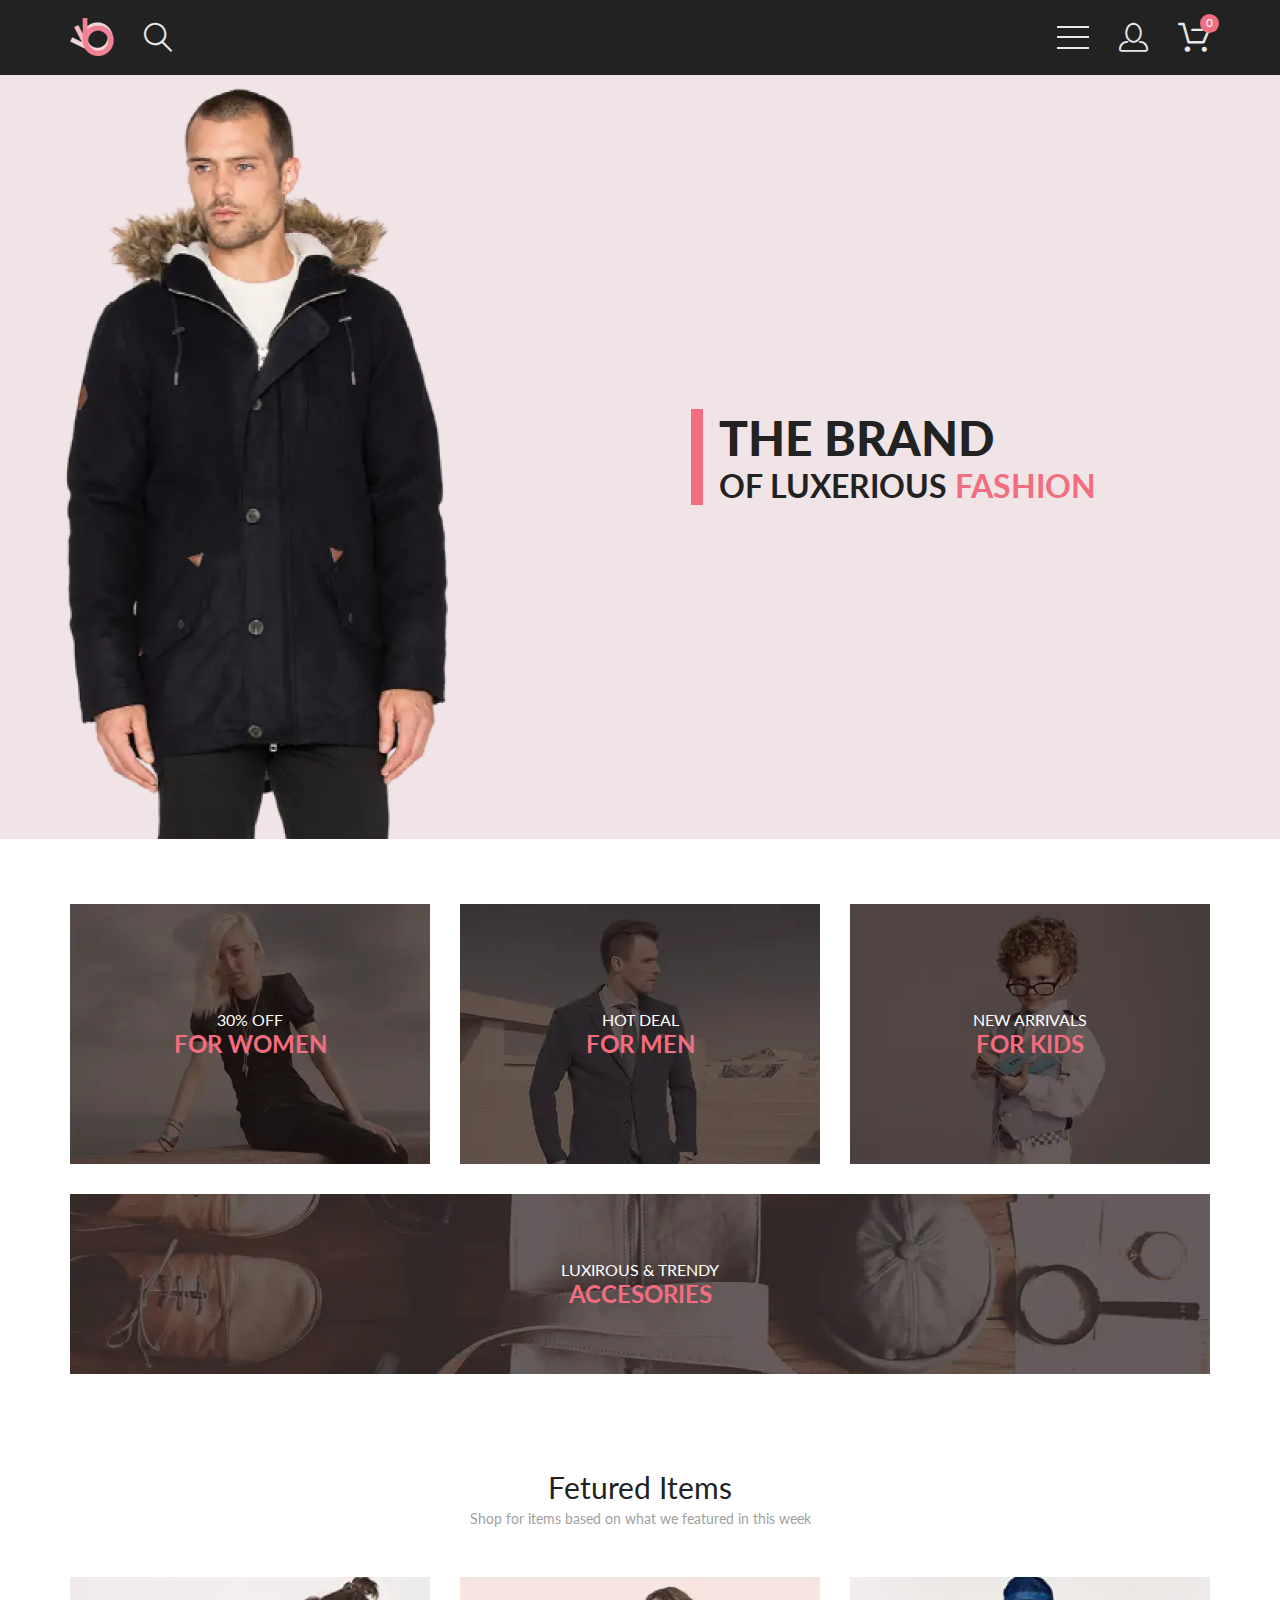
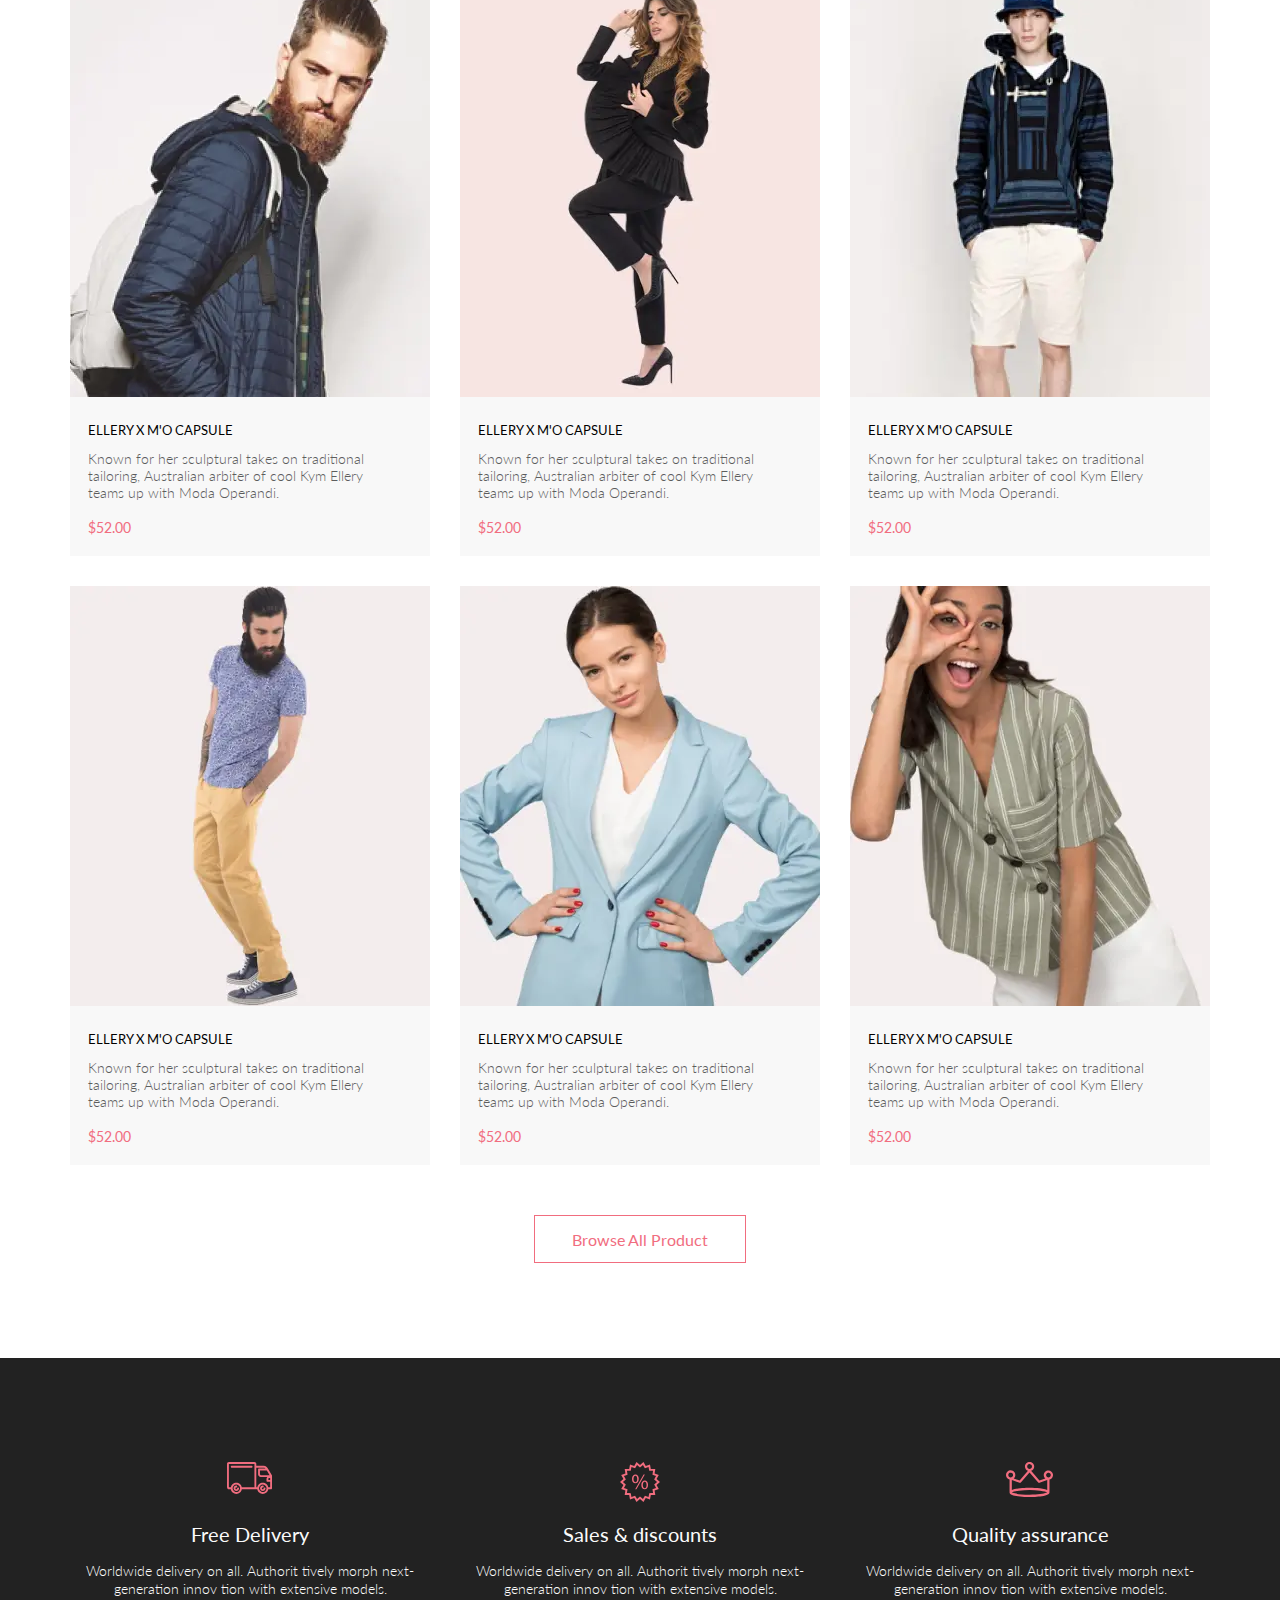
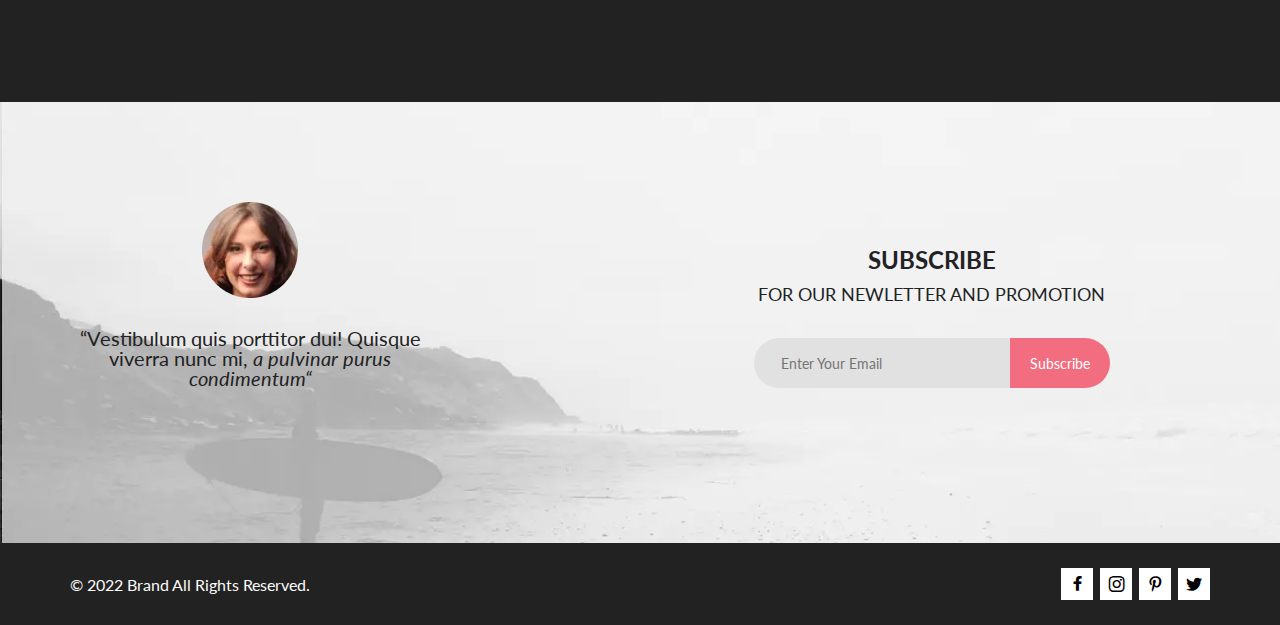
<file: home.html>
<!DOCTYPE html>
<html lang="en">

<head>
	<title>Главная</title>
	<meta charset="UTF-8">
	<meta name="format-detection" content="telephone=no">
	<!-- <style>body{opacity: 0;}</style> -->
	<link rel="preconnect" href="https://fonts.googleapis.com">
	<link rel="preconnect" href="https://fonts.gstatic.com" crossorigin>
	<link href="https://fonts.googleapis.com/css2?family=Lato:ital,wght@0,300;0,400;0,700;0,900;1,400&display=swap&_v=20240620185109" rel="stylesheet">
	<link rel="stylesheet" href="css/style.min.css?_v=20240620185109">
	<link rel="shortcut icon" href="favicon.ico">
	<!-- <meta name="robots" content="noindex, nofollow"> -->
	<meta name="viewport" content="width=device-width, initial-scale=1.0">
</head>

<body>
	<div class="wrapper">
		<header class="header">
			<div class="header__container">
				<div class="header__menu menu">
					<nav class="menu__body">
						<ul class="menu__list left-menu__list">
							<li class="left-menu__item"><a href="logo" class="left-menu__logo">
									<picture><source srcset="img/header/logo.webp" type="image/webp"><img src="img/header/logo.png" alt=""></picture>
								</a></li>
							<li class="left-menu__item"><a href="" class="menu__link left-menu__link _icon-search"></a>
							</li>
						</ul>
						<div class="menu__right ">
							<button type="button" class="right-menu__icon menu__icon icon-menu"><span></span></button>
							<ul class="menu__list right-menu__list">
								<li class="right-menu__item"><a href="" class="menu__link right-menu__link _icon-account"></a></li>
								<li class="right-menu__item"><a href="" class="menu__link right-menu__link _icon-cart"><span>0</span></a>
								</li>
							</ul>
						</div>
					</nav>
				</div>
				<div data-spollers class="header__spollers spollers">
					<button type="button" class="right-menu__icon menu__icon icon-menu"><span></span></button>
					<h3 class="spollers__title">MENU</h3>
					<div class="spollers__item">
						<button type="button" data-spoller class="spollers__subtitle">MAN</button>
						<ul class="spollers__body">
							<li class="spollers__product"><a href="" class="spollers__link">Accessories</a></li>
							<li class="spollers__product"><a href="" class="spollers__link">Bags</a></li>
							<li class="spollers__product"><a href="" class="spollers__link">Denim</a></li>
							<li class="spollers__product"><a href="catalog.html" class="spollers__link">T-Shirts</a></li>
						</ul>
					</div>
					<div class="spollers__item">
						<button type="button" data-spoller class="spollers__subtitle">WOMAN</button>
						<ul class="spollers__body">
							<li class="spollers__product"><a href="" class="spollers__link">Accessories</a></li>
							<li class="spollers__product"><a href="" class="spollers__link">Jackets & Coats</a></li>
							<li class="spollers__product"><a href="" class="spollers__link">Polos</a></li>
							<li class="spollers__product"><a href="" class="spollers__link">T-Shirts</a></li>
							<li class="spollers__product"><a href="" class="spollers__link">Shirts</a></li>
						</ul>
					</div>
					<div class="spollers__item">
						<button type="button" data-spoller class="spollers__subtitle">KIDS</button>
						<ul class="spollers__body">
							<li class="spollers__product"><a href="" class="spollers__link">Accessories</a></li>
							<li class="spollers__product"><a href="" class="spollers__link">Jackets & Coats</a></li>
							<li class="spollers__product"><a href="" class="spollers__link">Polos</a></li>
							<li class="spollers__product"><a href="" class="spollers__link">T-Shirts</a></li>
							<li class="spollers__product"><a href="" class="spollers__link">Shirts</a></li>
							<li class="spollers__product"><a href="" class="spollers__link">Bags</a></li>
						</ul>
					</div>
				</div>
			</div>
		</header>
		<main class="page">
			<section class="page__promo promo">
				<div class="promo__container">
					<div class="promo__body">
						<div class="promo__image">
							<picture><source srcset="img/mainpage/promo/promo.webp" type="image/webp"><img src="img/mainpage/promo/promo.png" alt="promo-image"></picture>
						</div>
						<div class="promo__content content-promo">
							<div class="content-promo__body">
								<h1 class="content-promo__title">THE BRAND</h1>
								<h2 class="content-promo__subtitle">OF LUXERIOUS <span>FASHION</span></h2>
							</div>
						</div>
					</div>
				</div>
			</section>
			<section class="page__sale sale">
				<div class="sale__container">
					<a href="" class="sale__item">
						<picture><source srcset="img/mainpage/sale/01.webp" type="image/webp"><img src="img/mainpage/sale/01.jpg" alt="sale-image"></picture>
						<div class="sale__content">
							<p class="sale__text">30% OFF</p>
							<h3 class="sale__title">FOR WOMEN</h3>
						</div>
					</a>
					<a href="" class="sale__item">
						<picture><source srcset="img/mainpage/sale/02.webp" type="image/webp"><img src="img/mainpage/sale/02.jpg" alt="sale-image"></picture>
						<div class="sale__content">
							<p class="sale__text">HOT DEAL</p>
							<h3 class="sale__title">FOR MEN</h3>
						</div>
					</a>
					<a href="" class="sale__item">
						<picture><source srcset="img/mainpage/sale/03.webp" type="image/webp"><img src="img/mainpage/sale/03.jpg" alt="sale-image"></picture>
						<div class="sale__content">
							<p class="sale__text">NEW ARRIVALS</p>
							<h3 class="sale__title">FOR KIDS</h3>
						</div>
					</a>
					<a href="" class="sale__item sale__item_big">
						<picture><source srcset="img/mainpage/sale/04.webp" type="image/webp"><img src="img/mainpage/sale/04.jpg" alt="sale-image"></picture>
						<div class="sale__content">
							<p class="sale__text">LUXIROUS & TRENDY</p>
							<h3 class="sale__title">ACCESORIES</h3>
						</div>
					</a>
				</div>
			</section>
			<section class="page__fetured fetured">
				<div class="fetured__container">
					<h3 class="fetured__title">Fetured Items</h3>
					<p class="fetured__text">Shop for items based on what we featured in this week</p>
					<div class="fetured__body">
						<article class="fetured__item item-fetured">
							<div class="item-fetured__body">
								<div class="item-fetured__image">
									<picture><source srcset="img/mainpage/fetured/01.webp" type="image/webp"><img src="img/mainpage/fetured/01.png" alt=""></picture>
									<div class="item-fetured__filter"><button type="button" class="item-fetured__cart _icon-cart">Add to
											Cart</button></div>
								</div>
								<div class="item-fetured__content">
									<h6 class="item-fetured__title">ELLERY X M'O CAPSULE</h6>
									<div class="item-fetured__text">Known for her sculptural takes on traditional tailoring,
										Australian arbiter of cool Kym Ellery teams up with Moda Operandi.</div>
								</div>
								<div class="item-fetured__price"> <button type="button">$52.00</button></div>
							</div>
						</article>
						<article class="fetured__item item-fetured">
							<div class="item-fetured__body">
								<div class="item-fetured__image">
									<picture><source srcset="img/mainpage/fetured/02.webp" type="image/webp"><img src="img/mainpage/fetured/02.png" alt="item-image"></picture>
									<div class="item-fetured__filter"><button type="button" class="item-fetured__cart cart _icon-cart">Add to
											Cart</button></div>
								</div>
								<div class="item-fetured__content">
									<h6 class="item-fetured__title">ELLERY X M'O CAPSULE</h6>
									<div class="item-fetured__text">Known for her sculptural takes on traditional tailoring,
										Australian arbiter of cool Kym Ellery teams up with Moda Operandi.</div>
								</div>
								<div class="item-fetured__price"> <button type="button">$52.00</button></div>
							</div>
						</article>
						<article class="fetured__item item-fetured">
							<div class="item-fetured__body">
								<div class="item-fetured__image">
									<picture><source srcset="img/mainpage/fetured/03.webp" type="image/webp"><img src="img/mainpage/fetured/03.png" alt="item-image"></picture>
									<div class="item-fetured__filter"><button type="button" class="item-fetured__cart cart _icon-cart">Add to
											Cart</button></div>
								</div>
								<div class="item-fetured__content">
									<h6 class="item-fetured__title">ELLERY X M'O CAPSULE</h6>
									<div class="item-fetured__text">Known for her sculptural takes on traditional tailoring,
										Australian arbiter of cool Kym Ellery teams up with Moda Operandi.</div>
								</div>
								<div class="item-fetured__price"> <button type="button">$52.00</button></div>
							</div>
						</article>
						<article class="fetured__item item-fetured">
							<div class="item-fetured__body">
								<div class="item-fetured__image">
									<picture><source srcset="img/mainpage/fetured/04.webp" type="image/webp"><img src="img/mainpage/fetured/04.png" alt="item-image"></picture>
									<div class="item-fetured__filter"><button type="button" class="item-fetured__cart cart _icon-cart">Add to
											Cart</button></div>
								</div>
								<div class="item-fetured__content">
									<h6 class="item-fetured__title">ELLERY X M'O CAPSULE</h6>
									<div class="item-fetured__text">Known for her sculptural takes on traditional tailoring,
										Australian arbiter of cool Kym Ellery teams up with Moda Operandi.</div>
								</div>
								<div class="item-fetured__price"> <button type="button">$52.00</button></div>
							</div>
						</article>
						<article class="fetured__item item-fetured">
							<div class="item-fetured__body">
								<div class="item-fetured__image">
									<picture><source srcset="img/mainpage/fetured/05.webp" type="image/webp"><img src="img/mainpage/fetured/05.png" alt="item-image"></picture>
									<div class="item-fetured__filter"><button type="button" class="item-fetured__cart cart _icon-cart">Add to
											Cart</button></div>
								</div>
								<div class="item-fetured__content">
									<h6 class="item-fetured__title">ELLERY X M'O CAPSULE</h6>
									<div class="item-fetured__text">Known for her sculptural takes on traditional tailoring,
										Australian arbiter of cool Kym Ellery teams up with Moda Operandi.</div>
								</div>
								<div class="item-fetured__price"> <button type="button">$52.00</button></div>
							</div>
						</article>
						<article class="fetured__item item-fetured">
							<div class="item-fetured__body">
								<div class="item-fetured__image">
									<picture><source srcset="img/mainpage/fetured/06.webp" type="image/webp"><img src="img/mainpage/fetured/06.png" alt="item-image"></picture>
									<div class="item-fetured__filter"><button type="button" class="item-fetured__cart cart _icon-cart">Add to
											Cart</button></div>
								</div>
								<div class="item-fetured__content">
									<h6 class="item-fetured__title">ELLERY X M'O CAPSULE</h6>
									<div class="item-fetured__text">Known for her sculptural takes on traditional tailoring,
										Australian arbiter of cool Kym Ellery teams up with Moda Operandi.</div>
								</div>
								<div class="item-fetured__price"> <button type="button">$52.00</button></div>
							</div>
						</article>
					</div>
					<div class="fetured__all">
						<a href="" class="fetured__link link">Browse All Product</a>
					</div>
				</div>
			</section>
			<section class="page__advantages advantages">
				<div class="advantages__container">
					<div class="advantages__row">
						<div class="advantages__column column-advantages">
							<div class="column-advantages__body">
								<div class="column-advantages__image"><img src="img/mainpage/advantages/01.svg" alt="advantages-image"></div>
								<h5 class="column-advantages__title">Free Delivery</h5>
							</div>
							<div class="column-advantages__text">Worldwide delivery on all. Authorit tively morph
								next-generation innov tion with extensive models.</div>
						</div>
						<div class="advantages__column column-advantages">
							<div class="column-advantages__body">
								<div class="column-advantages__image"><img src="img/mainpage/advantages/02.svg" alt="advantages-image"></div>
								<h5 class="column-advantages__title">Sales & discounts</h5>
							</div>
							<div class="column-advantages__text">Worldwide delivery on all. Authorit tively morph
								next-generation innov tion with extensive models.</div>
						</div>
						<div class="advantages__column column-advantages">
							<div class="column-advantages__body">
								<div class="column-advantages__image"><img src="img/mainpage/advantages/03.svg" alt="advantages-image"></div>
								<h5 class="column-advantages__title">Quality assurance</h5>
							</div>
							<div class="column-advantages__text">Worldwide delivery on all. Authorit tively morph
								next-generation innov tion with extensive models.</div>
						</div>
					</div>
				</div>
			</section>
		</main>
		<section class="page__subscribe subscribe">
			<div class="subscribe__container">
				<div class="subscribe__row">
					<div class="subscribe__column">
						<div class="subscribe__image">
							<picture><source srcset="img/mainpage/subscribe/01.webp" type="image/webp"><img src="img/mainpage/subscribe/01.png" alt="photo"></picture>
						</div>
						<div class="subscribe__text">“Vestibulum quis porttitor dui! Quisque viverra nunc mi, <span>a
								pulvinar
								purus condimentum“</span></div>
					</div>
					<form class="subscribe__form form-subscribe" action="#" method="post">
						<h4 class="form-subscribe__title">SUBSCRIBE</h4>
						<p class="form-subscribe__text">FOR OUR NEWLETTER AND PROMOTION</p>
						<div class="form-subscribe__body">
							<input autocomplete="off" type="text" name="form[]" data-error="Ошибка" placeholder="Enter Your Email" class="form-subscribe__input">
							<button type="button" class="form-subscribe__button">Subscribe</button>
						</div>
					</form>
				</div>
			</div>
		</section>
		<footer class="footer">
			<div class="footer__container">
				<div class="footer__body">
					<div class="footer__copy">© 2022 Brand All Rights Reserved.</div>
					<ul class="footer__list">
						<li class="footer__item">
							<a href="" class="footer__link _icon-facebook"></a>
						</li>
						<li class="footer__item">
							<a href="" class="footer__link _icon-instagram"></a>
						</li>
						<li class="footer__item">
							<a href="" class="footer__link _icon-pinterest"></a>
						</li>
						<li class="footer__item">
							<a href="" class="footer__link _icon-twitter"></a>
						</li>
					</ul>
				</div>
			</div>
		</footer>
	</div>
	<script src="js/app.min.js?_v=20240620185109"></script>
</body>

</html>
</file>
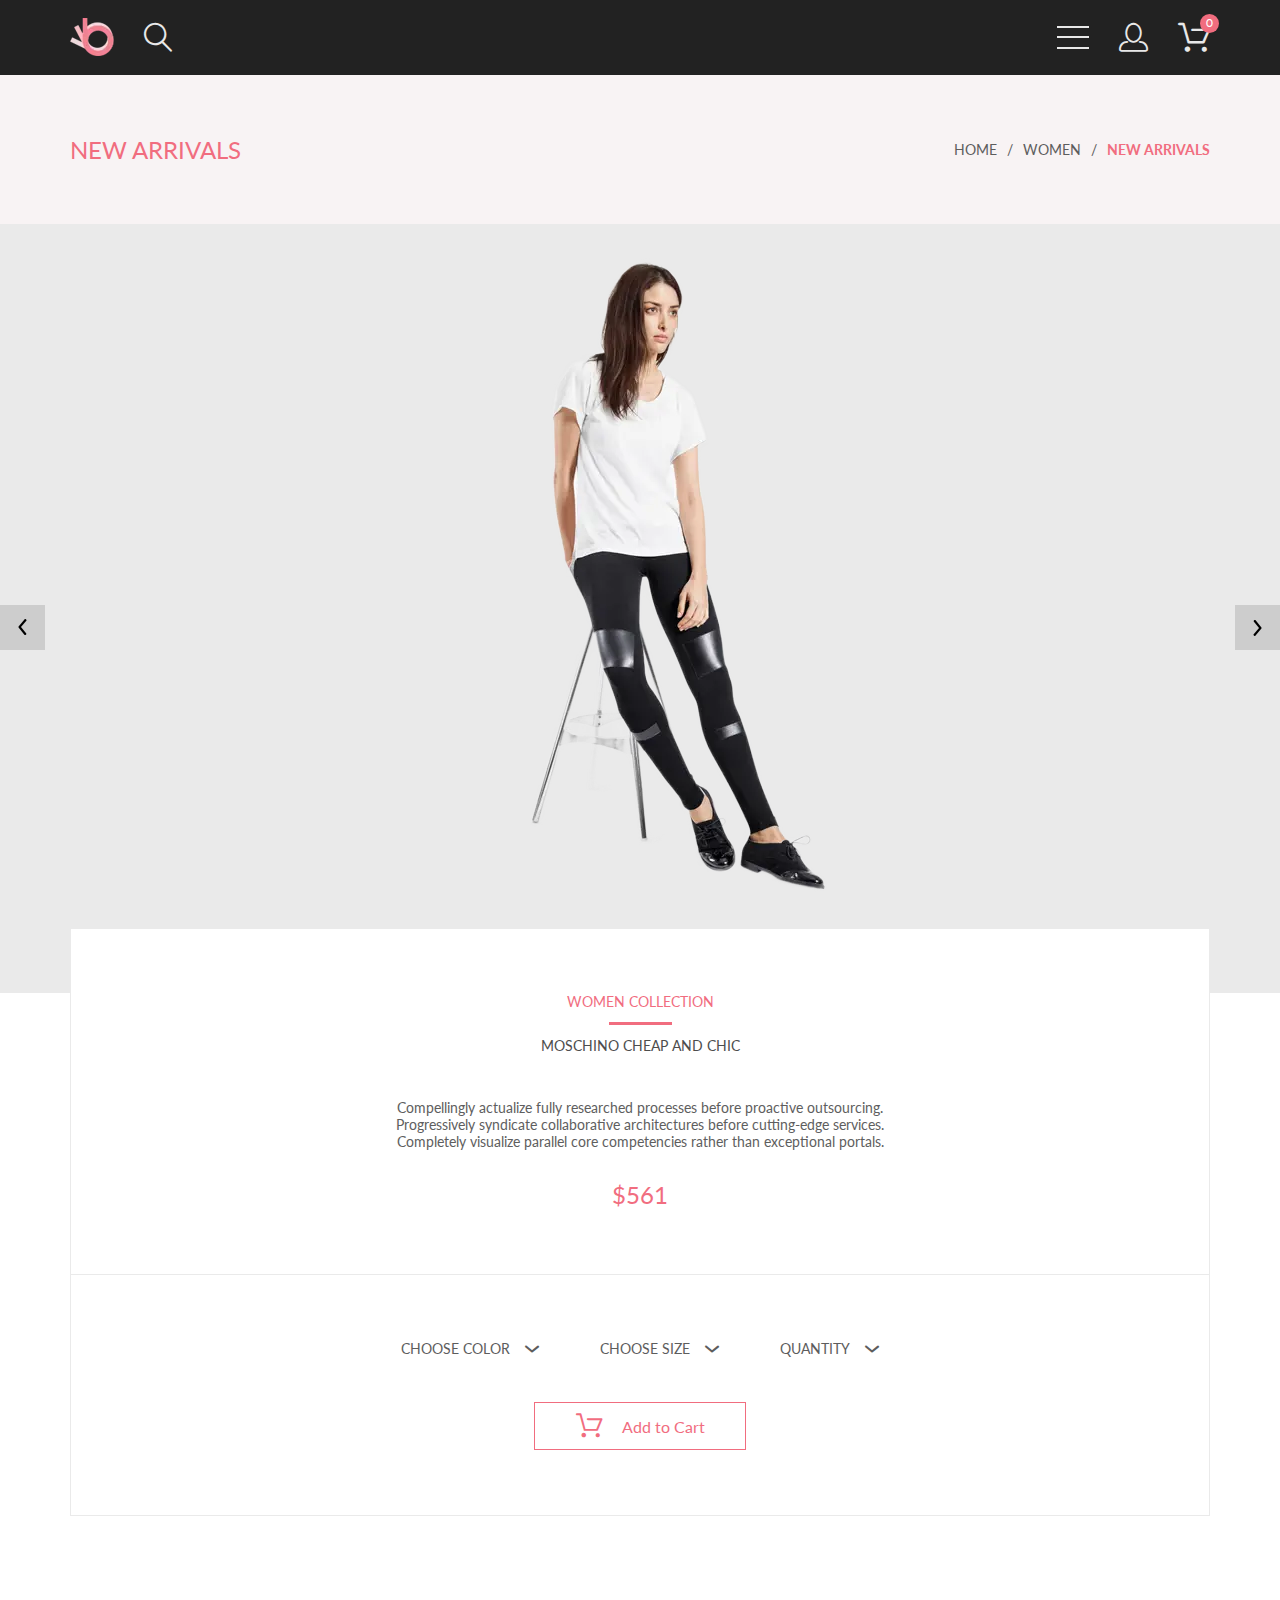
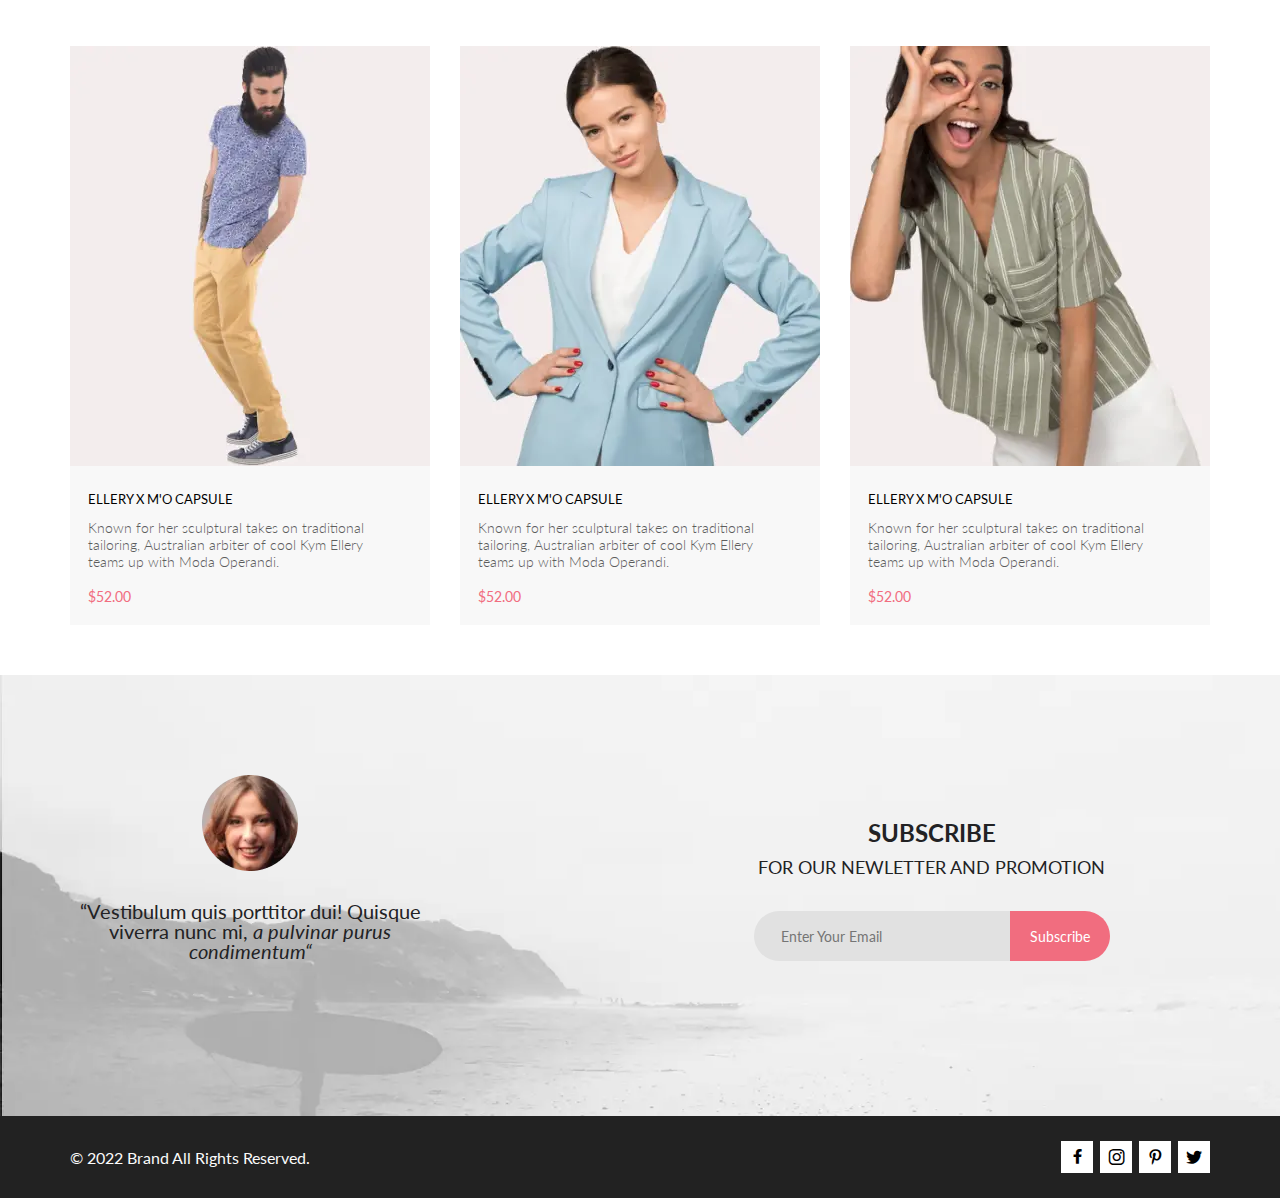
<file: product.html>
<!DOCTYPE html>
<html lang="en">

<head>
	<title>Продукт</title>
	<meta charset="UTF-8">
	<meta name="format-detection" content="telephone=no">
	<!-- <style>body{opacity: 0;}</style> -->
	<link rel="preconnect" href="https://fonts.googleapis.com">
	<link rel="preconnect" href="https://fonts.gstatic.com" crossorigin>
	<link href="https://fonts.googleapis.com/css2?family=Lato:ital,wght@0,300;0,400;0,700;0,900;1,400&display=swap&_v=20240620185109" rel="stylesheet">
	<link rel="stylesheet" href="css/style.min.css?_v=20240620185109">
	<link rel="shortcut icon" href="favicon.ico">
	<!-- <meta name="robots" content="noindex, nofollow"> -->
	<meta name="viewport" content="width=device-width, initial-scale=1.0">
</head>

<body>
	<div class="wrapper">
		<header class="header">
			<div class="header__container">
				<div class="header__menu menu">
					<nav class="menu__body">
						<ul class="menu__list left-menu__list">
							<li class="left-menu__item"><a href="logo" class="left-menu__logo">
									<picture><source srcset="img/header/logo.webp" type="image/webp"><img src="img/header/logo.png" alt=""></picture>
								</a></li>
							<li class="left-menu__item"><a href="" class="menu__link left-menu__link _icon-search"></a>
							</li>
						</ul>
						<div class="menu__right ">
							<button type="button" class="right-menu__icon menu__icon icon-menu"><span></span></button>
							<ul class="menu__list right-menu__list">
								<li class="right-menu__item"><a href="" class="menu__link right-menu__link _icon-account"></a></li>
								<li class="right-menu__item"><a href="" class="menu__link right-menu__link _icon-cart"><span>0</span></a>
								</li>
							</ul>
						</div>
					</nav>
				</div>
				<div data-spollers class="header__spollers spollers">
					<button type="button" class="right-menu__icon menu__icon icon-menu"><span></span></button>
					<h3 class="spollers__title">MENU</h3>
					<div class="spollers__item">
						<button type="button" data-spoller class="spollers__subtitle">MAN</button>
						<ul class="spollers__body">
							<li class="spollers__product"><a href="" class="spollers__link">Accessories</a></li>
							<li class="spollers__product"><a href="" class="spollers__link">Bags</a></li>
							<li class="spollers__product"><a href="" class="spollers__link">Denim</a></li>
							<li class="spollers__product"><a href="catalog.html" class="spollers__link">T-Shirts</a></li>
						</ul>
					</div>
					<div class="spollers__item">
						<button type="button" data-spoller class="spollers__subtitle">WOMAN</button>
						<ul class="spollers__body">
							<li class="spollers__product"><a href="" class="spollers__link">Accessories</a></li>
							<li class="spollers__product"><a href="" class="spollers__link">Jackets & Coats</a></li>
							<li class="spollers__product"><a href="" class="spollers__link">Polos</a></li>
							<li class="spollers__product"><a href="" class="spollers__link">T-Shirts</a></li>
							<li class="spollers__product"><a href="" class="spollers__link">Shirts</a></li>
						</ul>
					</div>
					<div class="spollers__item">
						<button type="button" data-spoller class="spollers__subtitle">KIDS</button>
						<ul class="spollers__body">
							<li class="spollers__product"><a href="" class="spollers__link">Accessories</a></li>
							<li class="spollers__product"><a href="" class="spollers__link">Jackets & Coats</a></li>
							<li class="spollers__product"><a href="" class="spollers__link">Polos</a></li>
							<li class="spollers__product"><a href="" class="spollers__link">T-Shirts</a></li>
							<li class="spollers__product"><a href="" class="spollers__link">Shirts</a></li>
							<li class="spollers__product"><a href="" class="spollers__link">Bags</a></li>
						</ul>
					</div>
				</div>
			</div>
		</header>
		<main class="product">
			<section class="catalog__header header-catalog">
				<div class="header-catalog__container">
					<div class="header-catalog__body body-header-catalog">
						<h3 class="header-catalog__title title-header-catalog">NEW ARRIVALS</h3>
						<ul class="header-catalog__list">
							<li class="header-catalog__item"><a href="home.html" class="header-catalog__link">HOME
								</a></li>
							<li>/</li>
							<li class="header-catalog__item"><a href="" class="header-catalog__link">WOMEN
								</a></li>
							<li>/</li>
							<li class="header-catalog__item"><a href="" class="header-catalog__link header-catalog__link_active">NEW ARRIVALS
								</a></li>
						</ul>
					</div>
				</div>
			</section>
			<div class="product-line">
				<div class="swiper__buttons">
					<button type="button" class="product__button-prev swiper-button-prev _icon-arrow"></button>
					<div class="product-slider swiper">
						<!-- Двигающееся часть слайдера -->
						<div class="product-slider__wrapper swiper-wrapper">
							<!-- Слайд -->
							<div class="product-slider__slide swiper-slide">
								<a href="" class="product__item item-product">
									<div class="item-product__body">
										<div class="item-product__image">
											<picture><source srcset="img/product/01.webp" type="image/webp"><img src="img/product/01.png" alt=""></picture>
										</div>
									</div>
								</a>
							</div>
						</div>
					</div>
					<button type="button" class="product__button-next swiper-button-next _icon-arrow"></button>
				</div>
			</div>
			<section class="product-item">
				<div class="product-item__container">
					<div class="product-item__body">
						<h2 class="product-item__title">WOMEN COLLECTION</h2>
						<div class="product-item__pink"></div>
						<div class="product-item__subtile">MOSCHINO CHEAP AND CHIC</div>
						<div class="product-item__text">Compellingly actualize fully researched processes before proactive
							outsourcing. Progressively syndicate collaborative architectures before cutting-edge services.
							Completely visualize parallel core competencies rather than exceptional portals.</div>
						<button type="button" class="product-item__price">$561</button>
						<div class="product-item__line"></div>
						<div class="product__checklist checklist">
							<div data-spollers class="checklist__spollers">
								<div class="checklist__item">
									<button type="button" data-spoller class="checklist__title _icon-arrow">CHOOSE COLOR</button>
									<ul class="checklist__body">
										<li class="checklist__checkbox checkbox">
											<input id="c_1" data-error="Ошибка" class="checkbox__input" type="checkbox" value="1" name="form[]">
											<label for="c_1" class="checkbox__label"><span class="checkbox__text">RED</span></label>
											<input id="c_2" data-error="Ошибка" class="checkbox__input" type="checkbox" value="1" name="form[]">
											<label for="c_2" class="checkbox__label"><span class="checkbox__text">BLACK</span></label>
											<input id="c_3" data-error="Ошибка" class="checkbox__input" type="checkbox" value="1" name="form[]">
											<label for="c_3" class="checkbox__label"><span class="checkbox__text">WHITE</span></label>
										</li>
									</ul>
								</div>
							</div>
							<div data-spollers class="checklist__spollers">
								<div class="checklist__item">
									<button type="button" data-spoller class="checklist__title _icon-arrow">CHOOSE SIZE</button>
									<ul class="checklist__body">
										<li class="checklist__checkbox checkbox">
											<input id="c_4" data-error="Ошибка" class="checkbox__input" type="checkbox" value="1" name="form[]">
											<label for="c_4" class="checkbox__label"><span class="checkbox__text">XS</span></label>
											<input id="c_5" data-error="Ошибка" class="checkbox__input" type="checkbox" value="1" name="form[]">
											<label for="c_5" class="checkbox__label"><span class="checkbox__text">S</span></label>
											<input id="c_6" data-error="Ошибка" class="checkbox__input" type="checkbox" value="1" name="form[]">
											<label for="c_6" class="checkbox__label"><span class="checkbox__text">M</span></label>
											<input id="c_7" data-error="Ошибка" class="checkbox__input" type="checkbox" value="1" name="form[]">
											<label for="c_7" class="checkbox__label"><span class="checkbox__text">L</span></label>
										</li>
									</ul>
								</div>
							</div>
							<div data-spollers class="checklist__spollers">
								<div class="checklist__item">
									<button type="button" data-spoller class="checklist__title _icon-arrow">QUANTITY</button>
									<div class="checklist__body">
										<div class="quantity">
											<button type="button" class="quantity__button quantity__button_minus"></button>
											<div class="quantity__input">
												<input autocomplete="off" type="text" name="form[]" value="1">
											</div>
											<button type="button" class="quantity__button quantity__button_plus"></button>
										</div>
									</div>
								</div>
							</div>
						</div>
						<div class="product-item__btn">
							<button type="button" class="product-item__link link _icon-cart">Add to Cart</button>
						</div>
					</div>
				</div>
			</section>
			<div class="product-fetured">
				<div class="product-fetured__container">
					<div class="fetured__body product-fetured__body">
						<article class="fetured__item item-fetured">
							<div class="item-fetured__body">
								<div class="item-fetured__image">
									<picture><source srcset="img/mainpage/fetured/04.webp" type="image/webp"><img src="img/mainpage/fetured/04.png" alt=""></picture>
									<div class="item-fetured__filter"><button type="button" class="item-fetured__cart cart _icon-cart">Add to
											Cart</button></div>
								</div>
								<div class="item-fetured__content">
									<h6 class="item-fetured__title">ELLERY X M'O CAPSULE</h6>
									<div class="item-fetured__text">Known for her sculptural takes on traditional tailoring,
										Australian arbiter of cool Kym Ellery teams up with Moda Operandi.</div>
								</div>
								<div class="item-fetured__price"> <button type="button">$52.00</button></div>
							</div>
						</article>
						<article class="fetured__item item-fetured">
							<div class="item-fetured__body">
								<div class="item-fetured__image">
									<picture><source srcset="img/mainpage/fetured/05.webp" type="image/webp"><img src="img/mainpage/fetured/05.png" alt=""></picture>
									<div class="item-fetured__filter"><button type="button" class="item-fetured__cart cart _icon-cart">Add to
											Cart</button></div>
								</div>
								<div class="item-fetured__content">
									<h6 class="item-fetured__title">ELLERY X M'O CAPSULE</h6>
									<div class="item-fetured__text">Known for her sculptural takes on traditional tailoring,
										Australian arbiter of cool Kym Ellery teams up with Moda Operandi.</div>
								</div>
								<div class="item-fetured__price"> <button type="button">$52.00</button></div>
							</div>
						</article>
						<article class="fetured__item item-fetured item-last">
							<div class="item-fetured__body">
								<div class="item-fetured__image">
									<picture><source srcset="img/mainpage/fetured/06.webp" type="image/webp"><img src="img/mainpage/fetured/06.png" alt=""></picture>
									<div class="item-fetured__filter"><button type="button" class="item-fetured__cart cart _icon-cart">Add to
											Cart</button></div>
								</div>
								<div class="item-fetured__content">
									<h6 class="item-fetured__title">ELLERY X M'O CAPSULE</h6>
									<div class="item-fetured__text">Known for her sculptural takes on traditional tailoring,
										Australian arbiter of cool Kym Ellery teams up with Moda Operandi.</div>
								</div>
								<div class="item-fetured__price"> <button type="button">$52.00</button></div>
							</div>
						</article>
					</div>
				</div>
			</div>
		</main>
		<section class="page__subscribe subscribe">
			<div class="subscribe__container">
				<div class="subscribe__row">
					<div class="subscribe__column">
						<div class="subscribe__image">
							<picture><source srcset="img/mainpage/subscribe/01.webp" type="image/webp"><img src="img/mainpage/subscribe/01.png" alt="photo"></picture>
						</div>
						<div class="subscribe__text">“Vestibulum quis porttitor dui! Quisque viverra nunc mi, <span>a
								pulvinar
								purus condimentum“</span></div>
					</div>
					<form class="subscribe__form form-subscribe" action="#" method="post">
						<h4 class="form-subscribe__title">SUBSCRIBE</h4>
						<p class="form-subscribe__text">FOR OUR NEWLETTER AND PROMOTION</p>
						<div class="form-subscribe__body">
							<input autocomplete="off" type="text" name="form[]" data-error="Ошибка" placeholder="Enter Your Email" class="form-subscribe__input">
							<button type="button" class="form-subscribe__button">Subscribe</button>
						</div>
					</form>
				</div>
			</div>
		</section>
		<footer class="footer">
			<div class="footer__container">
				<div class="footer__body">
					<div class="footer__copy">© 2022 Brand All Rights Reserved.</div>
					<ul class="footer__list">
						<li class="footer__item">
							<a href="" class="footer__link _icon-facebook"></a>
						</li>
						<li class="footer__item">
							<a href="" class="footer__link _icon-instagram"></a>
						</li>
						<li class="footer__item">
							<a href="" class="footer__link _icon-pinterest"></a>
						</li>
						<li class="footer__item">
							<a href="" class="footer__link _icon-twitter"></a>
						</li>
					</ul>
				</div>
			</div>
		</footer>
	</div>
	<script src="js/app.min.js?_v=20240620185109"></script>
</body>

</html>
</file>
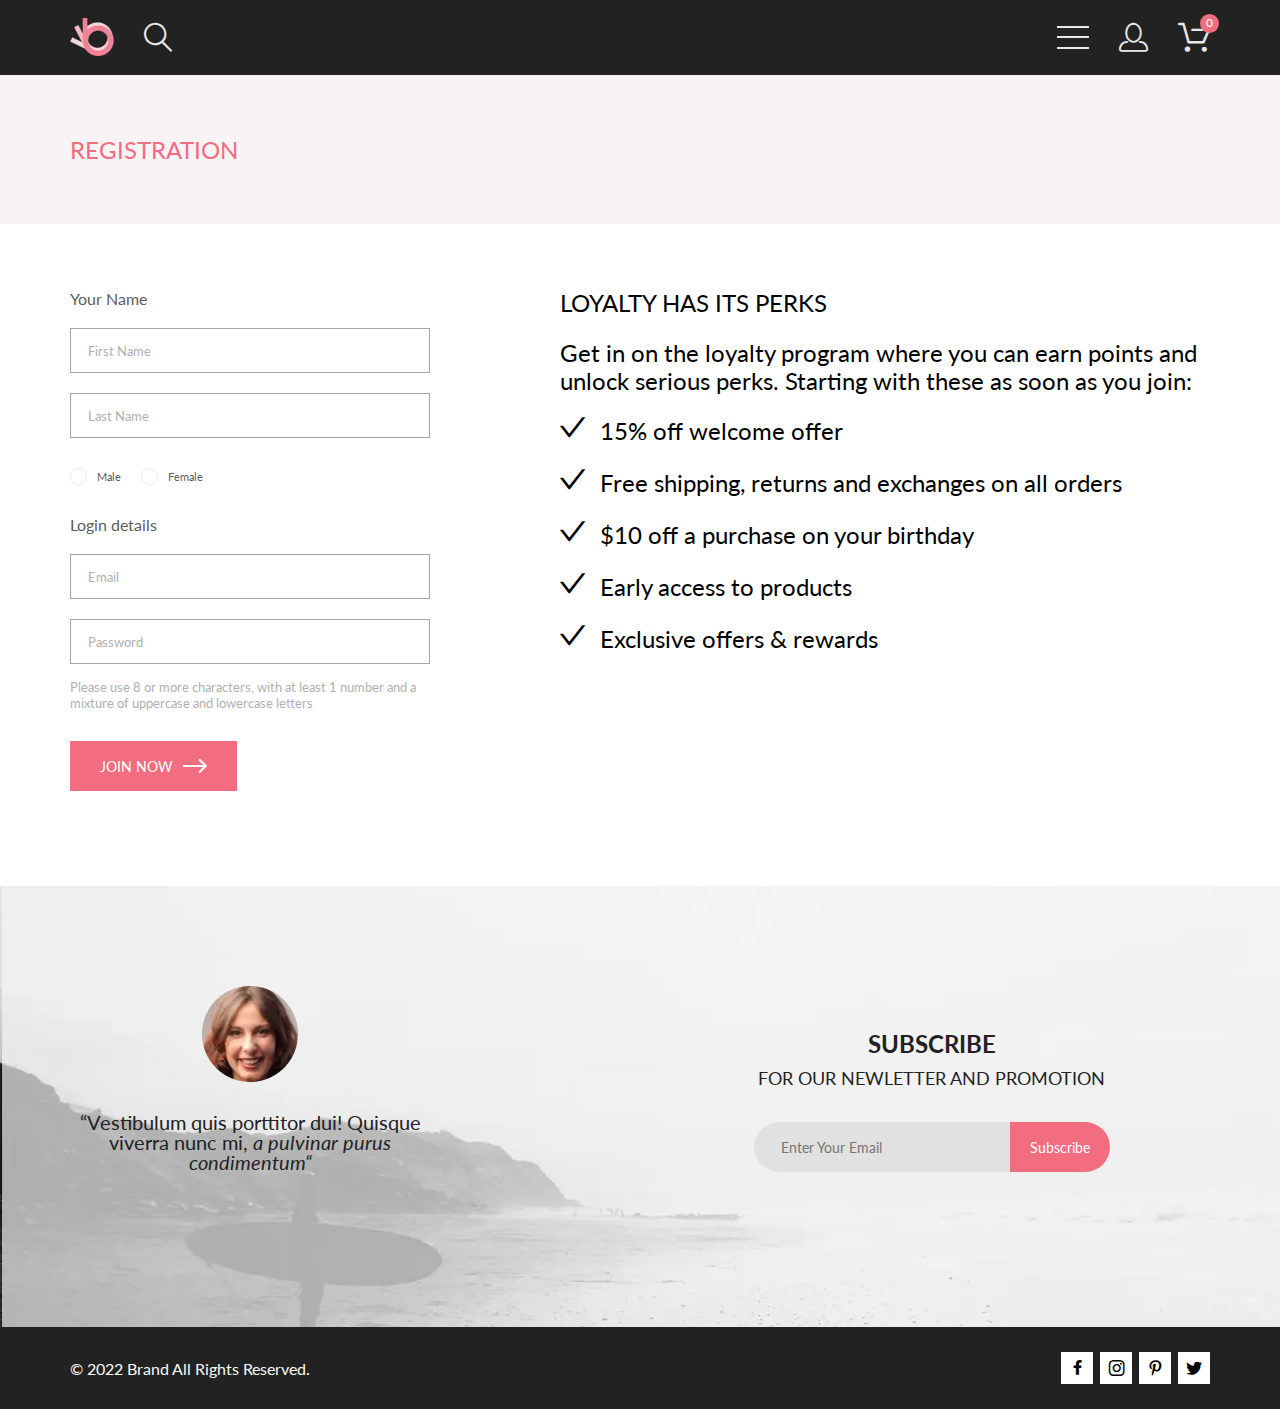
<file: registration.html>
<!DOCTYPE html>
<html lang="en">

<head>
	<title>Регистрация</title>
	<meta charset="UTF-8">
	<meta name="format-detection" content="telephone=no">
	<!-- <style>body{opacity: 0;}</style> -->
	<link rel="preconnect" href="https://fonts.googleapis.com">
	<link rel="preconnect" href="https://fonts.gstatic.com" crossorigin>
	<link href="https://fonts.googleapis.com/css2?family=Lato:ital,wght@0,300;0,400;0,700;0,900;1,400&display=swap&_v=20240620185109" rel="stylesheet">
	<link rel="stylesheet" href="css/style.min.css?_v=20240620185109">
	<link rel="shortcut icon" href="favicon.ico">
	<!-- <meta name="robots" content="noindex, nofollow"> -->
	<meta name="viewport" content="width=device-width, initial-scale=1.0">
</head>

<body>
	<div class="wrapper">
		<header class="header">
			<div class="header__container">
				<div class="header__menu menu">
					<nav class="menu__body">
						<ul class="menu__list left-menu__list">
							<li class="left-menu__item"><a href="logo" class="left-menu__logo">
									<picture><source srcset="img/header/logo.webp" type="image/webp"><img src="img/header/logo.png" alt=""></picture>
								</a></li>
							<li class="left-menu__item"><a href="" class="menu__link left-menu__link _icon-search"></a>
							</li>
						</ul>
						<div class="menu__right ">
							<button type="button" class="right-menu__icon menu__icon icon-menu"><span></span></button>
							<ul class="menu__list right-menu__list">
								<li class="right-menu__item"><a href="" class="menu__link right-menu__link _icon-account"></a></li>
								<li class="right-menu__item"><a href="" class="menu__link right-menu__link _icon-cart"><span>0</span></a>
								</li>
							</ul>
						</div>
					</nav>
				</div>
				<div data-spollers class="header__spollers spollers">
					<button type="button" class="right-menu__icon menu__icon icon-menu"><span></span></button>
					<h3 class="spollers__title">MENU</h3>
					<div class="spollers__item">
						<button type="button" data-spoller class="spollers__subtitle">MAN</button>
						<ul class="spollers__body">
							<li class="spollers__product"><a href="" class="spollers__link">Accessories</a></li>
							<li class="spollers__product"><a href="" class="spollers__link">Bags</a></li>
							<li class="spollers__product"><a href="" class="spollers__link">Denim</a></li>
							<li class="spollers__product"><a href="catalog.html" class="spollers__link">T-Shirts</a></li>
						</ul>
					</div>
					<div class="spollers__item">
						<button type="button" data-spoller class="spollers__subtitle">WOMAN</button>
						<ul class="spollers__body">
							<li class="spollers__product"><a href="" class="spollers__link">Accessories</a></li>
							<li class="spollers__product"><a href="" class="spollers__link">Jackets & Coats</a></li>
							<li class="spollers__product"><a href="" class="spollers__link">Polos</a></li>
							<li class="spollers__product"><a href="" class="spollers__link">T-Shirts</a></li>
							<li class="spollers__product"><a href="" class="spollers__link">Shirts</a></li>
						</ul>
					</div>
					<div class="spollers__item">
						<button type="button" data-spoller class="spollers__subtitle">KIDS</button>
						<ul class="spollers__body">
							<li class="spollers__product"><a href="" class="spollers__link">Accessories</a></li>
							<li class="spollers__product"><a href="" class="spollers__link">Jackets & Coats</a></li>
							<li class="spollers__product"><a href="" class="spollers__link">Polos</a></li>
							<li class="spollers__product"><a href="" class="spollers__link">T-Shirts</a></li>
							<li class="spollers__product"><a href="" class="spollers__link">Shirts</a></li>
							<li class="spollers__product"><a href="" class="spollers__link">Bags</a></li>
						</ul>
					</div>
				</div>
			</div>
		</header>
		<main class="registration">
			<div class="catalog__header header-registration">
				<div class="header-registration__container">
					<div class="header-registration__body body-header-registration">
						<h3 class="header-catalog__title title-header-registration">REGISTRATION</h3>
					</div>
				</div>
			</div>
			<section class="registration-content">
				<div class="registration-content__container">
					<div class="registration-content__body">
						<form enctype="multipart/form-data" method="get" action="#" class="registration-content__form form-registration">
							<div class="form-registration__body">
								<p class="form-registration__heading">Your Name</p>
								<div class="form-registration__inputs">
									<input autocomplete="off" type="text" name="form[]" data-error="Ошибка" placeholder="First Name" class="form-registration__input">
									<input autocomplete="off" type="text" name="form[]" data-error="Ошибка" placeholder="Last Name" class="form-registration__input">
								</div>
								<div class="form-registration__checkbox">
									<input id="c_1" data-error="Ошибка" class="form-registration__checkinp checkbox__input" type="radio" value="1" name="form[]">
									<label for="c_1" class="form-registration__label checkbox__label"><span class="form-registration__checktext checkbox__text">Male</span></label>
									<input id="c_2" data-error="Ошибка" class="form-registration__checkinp checkbox__input" type="radio" value="1" name="form[]">
									<label for="c_2" class="form-registration__label checkbox__label"><span class="form-registration__checktext checkbox__text">Female</span></label>
								</div>
							</div>
							<div class="form-registration__body">
								<p class="form-registration__heading">Login details</p>
								<div class="form-registration__inputs">
									<input autocomplete="off" type="text" name="form[]" data-error="Ошибка" placeholder="Email" class="form-registration__input">
									<input autocomplete="off" type="password" name="form[]" data-error="Ошибка" placeholder="Password" class="form-registration__input">
								</div>
								<p class="form-registration__text">
									Please use 8 or more characters, with at least 1 number and a mixture of uppercase and
									lowercase
									letters
								</p>
							</div>
							<button type="button" class="form-registration__button">JOIN NOW</button>
						</form>
						<div class="registration-content__block block-registration">
							<div class="block-registration__body">
								<h3 class="block-registration__heading">LOYALTY HAS ITS PERKS</h3>
								<p class="block-registration__text">Get in on the loyalty program where you can earn points and
									unlock
									serious perks. Starting with these as soon as you join:</p>
								<ul class="block-registration__list">
									<li class="block-registration__item _icon-check">15% off welcome offer
									</li>
									<li class="block-registration__item _icon-check">Free shipping, returns and exchanges on all
										orders

									</li>
									<li class="block-registration__item _icon-check">$10 off a purchase on your birthday

									</li>
									<li class="block-registration__item _icon-check">Early access to products</li>
									<li class="block-registration__item _icon-check">Exclusive offers & rewards</li>
								</ul>
							</div>
						</div>
					</div>
				</div>
			</section>
		</main>
		<section class="page__subscribe subscribe">
			<div class="subscribe__container">
				<div class="subscribe__row">
					<div class="subscribe__column">
						<div class="subscribe__image">
							<picture><source srcset="img/mainpage/subscribe/01.webp" type="image/webp"><img src="img/mainpage/subscribe/01.png" alt="photo"></picture>
						</div>
						<div class="subscribe__text">“Vestibulum quis porttitor dui! Quisque viverra nunc mi, <span>a
								pulvinar
								purus condimentum“</span></div>
					</div>
					<form class="subscribe__form form-subscribe" action="#" method="post">
						<h4 class="form-subscribe__title">SUBSCRIBE</h4>
						<p class="form-subscribe__text">FOR OUR NEWLETTER AND PROMOTION</p>
						<div class="form-subscribe__body">
							<input autocomplete="off" type="text" name="form[]" data-error="Ошибка" placeholder="Enter Your Email" class="form-subscribe__input">
							<button type="button" class="form-subscribe__button">Subscribe</button>
						</div>
					</form>
				</div>
			</div>
		</section>
		<footer class="footer">
			<div class="footer__container">
				<div class="footer__body">
					<div class="footer__copy">© 2022 Brand All Rights Reserved.</div>
					<ul class="footer__list">
						<li class="footer__item">
							<a href="" class="footer__link _icon-facebook"></a>
						</li>
						<li class="footer__item">
							<a href="" class="footer__link _icon-instagram"></a>
						</li>
						<li class="footer__item">
							<a href="" class="footer__link _icon-pinterest"></a>
						</li>
						<li class="footer__item">
							<a href="" class="footer__link _icon-twitter"></a>
						</li>
					</ul>
				</div>
			</div>
		</footer>
	</div>
	<script src="js/app.min.js?_v=20240620185109"></script>
</body>

</html>
</file>
<file: css/style.min.css>
@charset "UTF-8";@font-face{font-family:icons;font-display:swap;src:url(../fonts/icons.woff2) format("woff2"),url(../fonts/icons.woff) format("woff");font-weight:400;font-style:normal}.form-registration__button::before,[class*=_icon-]:before{font-family:icons;font-style:normal;font-weight:400;font-variant:normal;text-transform:none;line-height:1;-webkit-font-smoothing:antialiased;-moz-osx-font-smoothing:grayscale}[class*=_icon-]:before{display:block}._icon-close:before{content:"\e909"}._icon-arrow:before{content:"\e908"}._icon-account:before{content:"\e900"}._icon-cart:before{content:"\e901"}._icon-facebook:before{content:"\e905"}._icon-filter:before{content:"\e907"}._icon-instagram:before{content:"\e906"}._icon-pinterest:before{content:"\e902"}._icon-search:before{content:"\e903"}._icon-twitter:before{content:"\e904"}._icon-arrow-right:before,.form-registration__button:before{content:"\e90a"}._icon-check:before{content:"\e90b"}*{padding:0;margin:0;border:0}*,:after,:before{-webkit-box-sizing:border-box;box-sizing:border-box}:active,:focus{outline:0}body,html{height:100%;min-width:320px}body{color:#5d5d5d;line-height:1;font-family:Lato;font-size:.875rem;-ms-text-size-adjust:100%;-moz-text-size-adjust:100%;-webkit-text-size-adjust:100%;-webkit-font-smoothing:antialiased;-moz-osx-font-smoothing:grayscale}button,input,textarea{font-family:Lato;font-size:inherit}button{cursor:pointer;color:inherit;background-color:inherit}a{color:inherit}a:link,a:visited{text-decoration:none}a:hover{text-decoration:none}ul li{list-style:none}img{vertical-align:top}h1,h2,h3,h4,h5,h6{font-weight:inherit;font-size:inherit}body{font-family:Lato}.lock body{overflow:hidden;-ms-touch-action:none;touch-action:none}.wrapper{min-height:100%;display:-webkit-box;display:-ms-flexbox;display:flex;-webkit-box-orient:vertical;-webkit-box-direction:normal;-ms-flex-direction:column;flex-direction:column;overflow:hidden}.wrapper>main{-webkit-box-flex:1;-ms-flex:1 1 auto;flex:1 1 auto}.wrapper>*{min-width:0}[class*=__container]{max-width:71.25rem;-webkit-box-sizing:content-box;box-sizing:content-box;margin:0 auto;padding:0 1.25rem}.checkbox{position:relative}.checkbox:not(:last-child){margin-bottom:.3125em}.checkbox__input{position:absolute;width:0;height:0;opacity:0}.checkbox__input:focus+.checkbox__label:before{-webkit-box-shadow:0 0 2px #f16d7f;box-shadow:0 0 2px #f16d7f}.checkbox__input:checked+.checkbox__label:before{background:#f16d7f}.checkbox__label{cursor:pointer;display:-webkit-inline-box;display:-ms-inline-flexbox;display:inline-flex;-webkit-box-align:center;-ms-flex-align:center;align-items:center;position:relative;gap:10px}.checkbox__label:before{content:"";-ms-flex-item-align:start;align-self:flex-start;-webkit-box-flex:0;-ms-flex:0 0 12px;flex:0 0 12px;width:12px;height:12px;border:1px solid #ebebeb}.quantity{width:5.5rem;height:2.5rem;display:-webkit-box;display:-ms-flexbox;display:flex}.quantity__button{-webkit-box-flex:0;-ms-flex:0 0 30px;flex:0 0 30px;position:relative;cursor:pointer}.quantity__button::after,.quantity__button::before{content:"";position:absolute;top:50%;left:50%;-webkit-transition:all .3s ease 0s;-o-transition:all .3s ease 0s;transition:all .3s ease 0s;margin:0 0 0 -4.5px;background-color:#a6a6a6;width:.4375rem;height:.0625rem}.quantity__button_plus::before{-webkit-transform:rotate(-90deg);-ms-transform:rotate(-90deg);transform:rotate(-90deg)}.quantity__input{-webkit-box-flex:1;-ms-flex:1 1 auto;flex:1 1 auto}.quantity__input input{height:100%;color:#a6a6a6;font-size:.875rem;width:100%;text-align:center}body::after{content:"";background-color:rgba(0,0,0,.5);position:fixed;width:100%;height:100%;top:0;left:0;opacity:0;-webkit-transition:opacity .8s ease 0s;-o-transition:opacity .8s ease 0s;transition:opacity .8s ease 0s;pointer-events:none;z-index:149}.popup-show body::after{opacity:1}.popup{position:fixed;top:0;left:0;bottom:0;right:0;padding:30px 10px;-webkit-transition:visibility .8s ease 0s;-o-transition:visibility .8s ease 0s;transition:visibility .8s ease 0s;visibility:hidden;pointer-events:none}.popup_show{z-index:150;visibility:visible;overflow:auto;pointer-events:auto}.popup_show .popup__content{visibility:visible;-webkit-transform:scale(1);-ms-transform:scale(1);transform:scale(1)}.popup__wrapper{display:-webkit-box;display:-ms-flexbox;display:flex;-webkit-box-orient:vertical;-webkit-box-direction:normal;-ms-flex-direction:column;flex-direction:column;-webkit-box-align:center;-ms-flex-align:center;align-items:center;min-height:100%;-webkit-box-flex:1;-ms-flex:1 1 auto;flex:1 1 auto;width:100%;display:flex;-webkit-box-pack:center;-ms-flex-pack:center;justify-content:center;align-items:center}.popup__content{visibility:hidden;-webkit-transform:scale(0);-ms-transform:scale(0);transform:scale(0);-webkit-transition:-webkit-transform .3s ease 0s;transition:-webkit-transform .3s ease 0s;-o-transition:transform .3s ease 0s;transition:transform .3s ease 0s;transition:transform .3s ease 0s,-webkit-transform .3s ease 0s;background-color:#eee;padding:20px;width:100%;max-width:900px;border-radius:20px}.lock .popup__content{visibility:visible}[class*=-ibg]{position:relative}[class*=-ibg] img{position:absolute;width:100%;height:100%;top:0;left:0;-o-object-fit:cover;object-fit:cover}[class*=-ibg_contain] img{-o-object-fit:contain;object-fit:contain}.header{background-color:#222}.menu{padding:1.125rem 0 1.1875rem 0}.menu__body{display:-webkit-box;display:-ms-flexbox;display:flex;-webkit-box-pack:justify;-ms-flex-pack:justify;justify-content:space-between}.menu__right{display:-webkit-box;display:-ms-flexbox;display:flex;-webkit-box-align:center;-ms-flex-align:center;align-items:center}@supports (gap:clamp(1.875rem ,2.7272727273rem + -1.1363636364vw ,2.5rem)){.menu__right{gap:clamp(1.875rem ,2.7272727273rem + -1.1363636364vw ,2.5rem)}}@supports not (gap:clamp(1.875rem ,2.7272727273rem + -1.1363636364vw ,2.5rem)){.menu__right{gap:calc(2.5rem + -.625 * (100vw - 20rem)/ 55)}}.menu__list{display:-webkit-box;display:-ms-flexbox;display:flex;-webkit-box-align:center;-ms-flex-align:center;align-items:center}@supports (gap:clamp(1.875rem ,2.7272727273rem + -1.1363636364vw ,2.5rem)){.menu__list{gap:clamp(1.875rem ,2.7272727273rem + -1.1363636364vw ,2.5rem)}}@supports not (gap:clamp(1.875rem ,2.7272727273rem + -1.1363636364vw ,2.5rem)){.menu__list{gap:calc(2.5rem + -.625 * (100vw - 20rem)/ 55)}}.menu__link::before{-webkit-transition:color .3s ease 0s;-o-transition:color .3s ease 0s;transition:color .3s ease 0s;font-size:1.8125rem;color:#e8e8e8}.menu__link:hover:before{color:#5d5d5d}.menu__icon{-webkit-box-flex:1;-ms-flex:1 1 auto;flex:1 1 auto}.right-menu__link{position:relative}.right-menu__link span{font-size:.75rem;color:#fff;display:-webkit-box;display:-ms-flexbox;display:flex;-webkit-box-align:center;-ms-flex-align:center;align-items:center;-webkit-box-pack:center;-ms-flex-pack:center;justify-content:center;border-radius:50%;top:-.5625rem;right:-.5625rem;width:1.1875rem;height:1.1875rem;background-color:#f16d7f;position:absolute}.spollers{padding:1rem 0 .75rem 2.0625rem;background-color:#fff;width:14.5rem;display:-webkit-box;display:-ms-flexbox;display:flex;-webkit-box-orient:vertical;-webkit-box-direction:normal;-ms-flex-direction:column;flex-direction:column;position:fixed;z-index:200;right:-500%;-webkit-transition:right .5s ease 0s;-o-transition:right .5s ease 0s;transition:right .5s ease 0s;-webkit-box-shadow:6px 4px 35px rgba(0,0,0,.3);box-shadow:6px 4px 35px rgba(0,0,0,.3)}.spollers .icon-menu{position:relative;right:-10.3125rem;width:.75rem;height:.75rem;margin:0 0 .6875rem 0}.spollers .icon-menu span,.spollers .icon-menu::after,.spollers .icon-menu::before{background-color:#5d5d5d}.menu-open .spollers{right:0}.menu-open .spollers span{width:0}.menu-open .spollers::before{top:calc(50% - .0625rem);-webkit-transform:rotate(-45deg);-ms-transform:rotate(-45deg);transform:rotate(-45deg)}.menu-open .spollers::after{bottom:calc(50% - .0625rem);-webkit-transform:rotate(45deg);-ms-transform:rotate(45deg);transform:rotate(45deg)}.spollers__title{margin:0 0 1.5rem 0;font-size:1rem;font-weight:700;line-height:1.2142857143}.spollers__subtitle{color:#f16d7f;-webkit-transition:text-shadow .3s ease 0s;-o-transition:text-shadow .3s ease 0s;transition:text-shadow .3s ease 0s}.spollers__item{margin:0 0 1.25rem 0}.spollers__product{margin:.75rem 0 0 0;padding:0 0 0 1.3125rem;line-height:1.2142857143}.spollers__product:not(:last-child){margin-bottom:.6875rem}.spollers__link{-webkit-transition:color .3s ease 0s;-o-transition:color .3s ease 0s;transition:color .3s ease 0s}.icon-menu{display:-webkit-inline-box;display:-ms-inline-flexbox;display:inline-flex;position:relative;width:2rem;height:1.4375rem;cursor:pointer;z-index:5}.icon-menu span,.icon-menu::after,.icon-menu::before{content:"";-webkit-transition:all .3s ease 0s;-o-transition:all .3s ease 0s;transition:all .3s ease 0s;right:0;position:absolute;width:100%;height:.125rem;background-color:#e8e8e8}.icon-menu::before{top:0}.icon-menu::after{bottom:0}.icon-menu span{top:calc(50% - .0625rem)}.menu-open .icon-menu span{width:0}.menu-open .icon-menu::before{top:calc(50% - .0625rem);-webkit-transform:rotate(-45deg);-ms-transform:rotate(-45deg);transform:rotate(-45deg)}.menu-open .icon-menu::after{bottom:calc(50% - .0625rem);-webkit-transform:rotate(45deg);-ms-transform:rotate(45deg);transform:rotate(45deg)}.footer{background-color:#222}@supports (padding-top:clamp(1.5625rem ,2.8409090909rem + -1.7045454545vw ,2.5rem)){.footer{padding-top:clamp(1.5625rem ,2.8409090909rem + -1.7045454545vw ,2.5rem)}}@supports not (padding-top:clamp(1.5625rem ,2.8409090909rem + -1.7045454545vw ,2.5rem)){.footer{padding-top:calc(2.5rem + -.9375 * (100vw - 20rem)/ 55)}}@supports (padding-bottom:clamp(1.5625rem ,2.8409090909rem + -1.7045454545vw ,2.5rem)){.footer{padding-bottom:clamp(1.5625rem ,2.8409090909rem + -1.7045454545vw ,2.5rem)}}@supports not (padding-bottom:clamp(1.5625rem ,2.8409090909rem + -1.7045454545vw ,2.5rem)){.footer{padding-bottom:calc(2.5rem + -.9375 * (100vw - 20rem)/ 55)}}.footer__body{display:-webkit-box;display:-ms-flexbox;display:flex;-webkit-box-pack:justify;-ms-flex-pack:justify;justify-content:space-between;-webkit-box-align:center;-ms-flex-align:center;align-items:center}.footer__copy{color:#fbfbfb;font-size:1rem;line-height:1.1875}.footer__list{display:-webkit-box;display:-ms-flexbox;display:flex;gap:.4375rem}.footer__link{width:2rem;height:2rem;display:-webkit-box;display:-ms-flexbox;display:flex;-webkit-box-align:center;-ms-flex-align:center;align-items:center;-webkit-box-pack:center;-ms-flex-pack:center;justify-content:center;background-color:#fff;-webkit-transition:all .3s ease 0s;-o-transition:all .3s ease 0s;transition:all .3s ease 0s}.footer__link::before{color:#000;font-size:1rem}.page__promo{background-color:#f1e4e6;color:#222}.page__sale{padding-top:4.0625rem}@supports (padding-bottom:clamp(4.0625rem ,3.3806818182rem + 3.4090909091vw ,5.9375rem)){.page__sale{padding-bottom:clamp(4.0625rem ,3.3806818182rem + 3.4090909091vw ,5.9375rem)}}@supports not (padding-bottom:clamp(4.0625rem ,3.3806818182rem + 3.4090909091vw ,5.9375rem)){.page__sale{padding-bottom:calc(4.0625rem + 1.875 * (100vw - 20rem)/ 55)}}@supports (padding-bottom:clamp(4.0625rem ,3.3806818182rem + 3.4090909091vw ,5.9375rem)){.page__fetured{padding-bottom:clamp(4.0625rem ,3.3806818182rem + 3.4090909091vw ,5.9375rem)}}@supports not (padding-bottom:clamp(4.0625rem ,3.3806818182rem + 3.4090909091vw ,5.9375rem)){.page__fetured{padding-bottom:calc(4.0625rem + 1.875 * (100vw - 20rem)/ 55)}}@supports (padding-top:clamp(3.125rem ,1.8977272727rem + 6.1363636364vw ,6.5rem)){.page__advantages{padding-top:clamp(3.125rem ,1.8977272727rem + 6.1363636364vw ,6.5rem)}}@supports not (padding-top:clamp(3.125rem ,1.8977272727rem + 6.1363636364vw ,6.5rem)){.page__advantages{padding-top:calc(3.125rem + 3.375 * (100vw - 20rem)/ 55)}}@supports (padding-bottom:clamp(3.125rem ,1.8977272727rem + 6.1363636364vw ,6.5rem)){.page__advantages{padding-bottom:clamp(3.125rem ,1.8977272727rem + 6.1363636364vw ,6.5rem)}}@supports not (padding-bottom:clamp(3.125rem ,1.8977272727rem + 6.1363636364vw ,6.5rem)){.page__advantages{padding-bottom:calc(3.125rem + 3.375 * (100vw - 20rem)/ 55)}}.no-webp .page__subscribe{background:url(../img/mainpage/subscribe/bg.png) 0 0/cover no-repeat}@supports (padding-top:clamp(4.0625rem ,3.2670454545rem + 3.9772727273vw ,6.25rem)){.page__subscribe{padding-top:clamp(4.0625rem ,3.2670454545rem + 3.9772727273vw ,6.25rem)}}@supports not (padding-top:clamp(4.0625rem ,3.2670454545rem + 3.9772727273vw ,6.25rem)){.page__subscribe{padding-top:calc(4.0625rem + 2.1875 * (100vw - 20rem)/ 55)}}@supports (padding-bottom:clamp(6.875rem ,5.8522727273rem + 5.1136363636vw ,9.6875rem)){.page__subscribe{padding-bottom:clamp(6.875rem ,5.8522727273rem + 5.1136363636vw ,9.6875rem)}}@supports not (padding-bottom:clamp(6.875rem ,5.8522727273rem + 5.1136363636vw ,9.6875rem)){.page__subscribe{padding-bottom:calc(6.875rem + 2.8125 * (100vw - 20rem)/ 55)}}.promo__body{display:-webkit-box;display:-ms-flexbox;display:flex;-webkit-box-align:center;-ms-flex-align:center;align-items:center;white-space:nowrap}.promo__image{position:relative}@supports (margin-left:clamp(-14.375rem ,18.0113636364rem + -43.1818181818vw ,9.375rem)){.promo__image{margin-left:clamp(-14.375rem ,18.0113636364rem + -43.1818181818vw ,9.375rem)}}@supports not (margin-left:clamp(-14.375rem ,18.0113636364rem + -43.1818181818vw ,9.375rem)){.promo__image{margin-left:calc(9.375rem + -23.75 * (100vw - 20rem)/ 55)}}.promo__image img{width:100%}@supports (padding-left:clamp(0.0000000625rem ,-1.1363635511rem + 5.6818180682vw ,3.125rem)){.content-promo{padding-left:clamp(.0000000625rem ,-1.1363635511rem + 5.6818180682vw ,3.125rem)}}@supports not (padding-left:clamp(0.0000000625rem ,-1.1363635511rem + 5.6818180682vw ,3.125rem)){.content-promo{padding-left:calc(.0000000625rem + 3.1249999375 * (100vw - 20rem)/ 55)}}.content-promo__body{border-left:12px solid #f16d7f;padding:0 0 0 1rem}.content-promo__title{font-weight:900;line-height:1.1875}@supports (font-size:clamp(2.375rem ,2.1477272727rem + 1.1363636364vw ,3rem)){.content-promo__title{font-size:clamp(2.375rem ,2.1477272727rem + 1.1363636364vw ,3rem)}}@supports not (font-size:clamp(2.375rem ,2.1477272727rem + 1.1363636364vw ,3rem)){.content-promo__title{font-size:calc(2.375rem + .625 * (100vw - 20rem)/ 55)}}.content-promo__subtitle{font-weight:700;line-height:1.21875}@supports (font-size:clamp(1.25rem ,0.9772727273rem + 1.3636363636vw ,2rem)){.content-promo__subtitle{font-size:clamp(1.25rem ,.9772727273rem + 1.3636363636vw ,2rem)}}@supports not (font-size:clamp(1.25rem ,0.9772727273rem + 1.3636363636vw ,2rem)){.content-promo__subtitle{font-size:calc(1.25rem + .75 * (100vw - 20rem)/ 55)}}.content-promo__subtitle span{color:#f16d7f}.sale__container{display:-ms-grid;display:grid;grid-template:repeat(3,1fr);gap:1.875rem}.sale__item{position:relative;-webkit-transition:-webkit-box-shadow .3s ease 0s;transition:-webkit-box-shadow .3s ease 0s;-o-transition:box-shadow .3s ease 0s;transition:box-shadow .3s ease 0s;transition:box-shadow .3s ease 0s,-webkit-box-shadow .3s ease 0s}.sale__item img{width:100%;min-height:100%}.sale__item_big{overflow:hidden;-ms-grid-column-span:3;grid-column:span 3}.sale__item_big img{min-height:6.9375rem}.sale__content{min-height:6.9375rem;position:absolute;width:100%;height:100%;top:0;left:0;display:-webkit-box;display:-ms-flexbox;display:flex;-webkit-box-orient:vertical;-webkit-box-direction:normal;-ms-flex-direction:column;flex-direction:column;-webkit-box-align:center;-ms-flex-align:center;align-items:center;-webkit-box-pack:center;-ms-flex-pack:center;justify-content:center}.sale__text{font-size:1rem;line-height:1.1875;color:#fff}.sale__title{font-size:1.5rem;font-weight:700;color:#f16d7f;line-height:1.2083333333}.fetured{text-align:center}.fetured__title{font-size:1.875rem;line-height:1.2;color:#222;margin:0 0 .375rem 0}.fetured__text{line-height:1.1428571429;color:#9f9f9f}@supports (margin-bottom:clamp(1.875rem ,1.4204545455rem + 2.2727272727vw ,3.125rem)){.fetured__text{margin-bottom:clamp(1.875rem ,1.4204545455rem + 2.2727272727vw ,3.125rem)}}@supports not (margin-bottom:clamp(1.875rem ,1.4204545455rem + 2.2727272727vw ,3.125rem)){.fetured__text{margin-bottom:calc(1.875rem + 1.25 * (100vw - 20rem)/ 55)}}.fetured__body{display:-ms-grid;display:grid;-ms-grid-columns:(1fr)[3];grid-template-columns:repeat(3,1fr)}@supports (gap:clamp(1rem ,0.6818181818rem + 1.5909090909vw ,1.875rem)){.fetured__body{gap:clamp(1rem ,.6818181818rem + 1.5909090909vw ,1.875rem)}}@supports not (gap:clamp(1rem ,0.6818181818rem + 1.5909090909vw ,1.875rem)){.fetured__body{gap:calc(1rem + .875 * (100vw - 20rem)/ 55)}}@supports (padding-bottom:clamp(1.875rem ,1.4204545455rem + 2.2727272727vw ,3.125rem)){.fetured__body{padding-bottom:clamp(1.875rem ,1.4204545455rem + 2.2727272727vw ,3.125rem)}}@supports not (padding-bottom:clamp(1.875rem ,1.4204545455rem + 2.2727272727vw ,3.125rem)){.fetured__body{padding-bottom:calc(1.875rem + 1.25 * (100vw - 20rem)/ 55)}}.fetured__item{background-color:#f8f8f8}.item-fetured:hover .item-fetured__filter{opacity:1}.item-fetured__body{display:-webkit-box;display:-ms-flexbox;display:flex;-webkit-box-orient:vertical;-webkit-box-direction:normal;-ms-flex-direction:column;flex-direction:column;min-height:100%}.item-fetured__image{position:relative}.item-fetured__image img{width:100%}.item-fetured__filter{position:absolute;top:0;left:0;width:100%;height:100%;display:-webkit-box;display:-ms-flexbox;display:flex;-webkit-box-align:center;-ms-flex-align:center;align-items:center;-webkit-box-pack:center;-ms-flex-pack:center;justify-content:center;background-color:rgba(58,56,56,.86);opacity:0;-webkit-transition:opacity .3s ease 0s;-o-transition:opacity .3s ease 0s;transition:opacity .3s ease 0s}.item-fetured__cart{line-height:1.2142857143;width:8.75rem;height:2.8125rem;border:1px solid #fff;color:#fff;display:-webkit-box;display:-ms-flexbox;display:flex;-webkit-box-align:center;-ms-flex-align:center;align-items:center;-webkit-box-pack:center;-ms-flex-pack:center;justify-content:center;-webkit-transition:-webkit-box-shadow .3s ease 0s;transition:-webkit-box-shadow .3s ease 0s;-o-transition:box-shadow .3s ease 0s;transition:box-shadow .3s ease 0s;transition:box-shadow .3s ease 0s,-webkit-box-shadow .3s ease 0s;background:0 0}.item-fetured__cart::before{padding:0 .6875rem 0 0;font-size:1.625rem;-webkit-transition:color .3s ease 0s;-o-transition:color .3s ease 0s;transition:color .3s ease 0s}.item-fetured__content{-webkit-box-flex:1;-ms-flex:1 1 auto;flex:1 1 auto;padding:1.5625rem 1.75rem 1.125rem 1.125rem;text-align:left}.item-fetured__title{font-size:.8125rem;color:#000;line-height:1.2307692308;margin:0 0 .75rem 0}.item-fetured__text{font-weight:300;line-height:1.2142857143;color:#5d5d5d}.item-fetured__price{text-align:left;padding:0 0 0 1.125rem;margin:0 0 1.25rem 0;color:#f16d7f}.advantages{background-color:#222}.advantages__row{display:-webkit-box;display:-ms-flexbox;display:flex;gap:1.875rem}.advantages__column{max-width:21.875rem;margin:0 auto;color:#fbfbfb}.column-advantages{display:-webkit-box;display:-ms-flexbox;display:flex;-webkit-box-orient:vertical;-webkit-box-direction:normal;-ms-flex-direction:column;flex-direction:column;min-height:100%}.column-advantages__body{-webkit-box-flex:1;-ms-flex:1 1 auto;flex:1 1 auto;text-align:center;margin:0 0 1rem 0}.column-advantages__image{margin:0 0 1.25rem 0;height:2.5rem}.column-advantages__title{font-size:1.25rem;line-height:1.2}.column-advantages__text{line-height:1.2857142857;font-weight:300;text-align:center}.subscribe__row{display:-webkit-box;display:-ms-flexbox;display:flex;-webkit-box-align:end;-ms-flex-align:end;align-items:flex-end;-webkit-box-pack:justify;-ms-flex-pack:justify;justify-content:space-between;row-gap:3.125rem}.subscribe__column{display:-webkit-box;display:-ms-flexbox;display:flex;-webkit-box-orient:vertical;-webkit-box-direction:normal;-ms-flex-direction:column;flex-direction:column;-webkit-box-align:center;-ms-flex-align:center;align-items:center}.subscribe__image{margin:0 0 1.875rem 0}.subscribe__text{max-width:22.5rem;text-align:center;font-size:1.25rem;color:#222224}.subscribe__text span{font-style:italic}.subscribe__form{-webkit-box-flex:0;-ms-flex:0 1 34.8125rem;flex:0 1 34.8125rem}.form-subscribe{display:-webkit-box;display:-ms-flexbox;display:flex;-webkit-box-orient:vertical;-webkit-box-direction:normal;-ms-flex-direction:column;flex-direction:column;-webkit-box-align:center;-ms-flex-align:center;align-items:center;color:#222224}.form-subscribe__title{font-size:1.5rem;font-weight:700;line-height:1.7}.form-subscribe__text{line-height:1.5;margin:0 0 1.875rem 0;text-align:center}@supports (font-size:clamp(0.875rem ,0.7840909091rem + 0.4545454545vw ,1.125rem)){.form-subscribe__text{font-size:clamp(.875rem ,.7840909091rem + .4545454545vw ,1.125rem)}}@supports not (font-size:clamp(0.875rem ,0.7840909091rem + 0.4545454545vw ,1.125rem)){.form-subscribe__text{font-size:calc(.875rem + .25 * (100vw - 20rem)/ 55)}}.form-subscribe__body{display:-webkit-box;display:-ms-flexbox;display:flex;width:22.25rem;-webkit-box-pack:center;-ms-flex-pack:center;justify-content:center}.form-subscribe__input{background-color:#e1e1e1;-webkit-box-flex:0;-ms-flex:0 0 16rem;flex:0 0 16rem;height:3.125rem;padding:0 0 0 1.6875rem;border-radius:50px 0 0 50px;-webkit-transition:-webkit-box-shadow .3s ease 0s;transition:-webkit-box-shadow .3s ease 0s;-o-transition:box-shadow .3s ease 0s;transition:box-shadow .3s ease 0s;transition:box-shadow .3s ease 0s,-webkit-box-shadow .3s ease 0s}.form-subscribe__input:focus{-webkit-box-shadow:0 0 5px rgba(0,0,0,.3);box-shadow:0 0 5px rgba(0,0,0,.3)}.form-subscribe__button{-webkit-box-flex:0;-ms-flex:0 0 6.25rem;flex:0 0 6.25rem;display:-webkit-box;display:-ms-flexbox;display:flex;-webkit-box-align:center;-ms-flex-align:center;align-items:center;-webkit-box-pack:center;-ms-flex-pack:center;justify-content:center;background-color:#f16d7f;border-radius:0 50px 50px 0;-webkit-transition:-webkit-box-shadow .3s ease 0s;transition:-webkit-box-shadow .3s ease 0s;-o-transition:box-shadow .3s ease 0s;transition:box-shadow .3s ease 0s;transition:box-shadow .3s ease 0s,-webkit-box-shadow .3s ease 0s;color:#fff}.link{color:#f16d7f;font-size:1rem;line-height:1.1875;display:-webkit-inline-box;display:-ms-inline-flexbox;display:inline-flex;-webkit-box-align:center;-ms-flex-align:center;align-items:center;-webkit-box-pack:center;-ms-flex-pack:center;justify-content:center;width:13.25rem;height:3rem;border:1px solid #f16d7f;-webkit-transition:all .3s ease 0s;-o-transition:all .3s ease 0s;transition:all .3s ease 0s}.catalog__header{background-color:#f8f3f4;padding:3.75rem 0}.header-catalog__body{display:-webkit-box;display:-ms-flexbox;display:flex;-webkit-box-pack:justify;-ms-flex-pack:justify;justify-content:space-between;-webkit-box-align:center;-ms-flex-align:center;align-items:center;white-space:nowrap}.header-catalog__title{font-size:1.5rem;line-height:1.2083333333;color:#f16d7f}.header-catalog__list{display:-webkit-box;display:-ms-flexbox;display:flex;gap:.625rem}.header-catalog__link_active{color:#f16d7f;font-weight:700}.filter-catalog{padding:3.125rem 0 4.0625rem 0}.filter-catalog__body{position:relative}.filter-catalog__content{position:absolute;display:-ms-grid;display:grid;gap:1.875rem;z-index:10;-ms-grid-columns:(1fr)[3];grid-template-columns:repeat(3,1fr)}.filter-catalog__spollers{height:100%;-webkit-box-flex:0;-ms-flex:0 1 22.5rem;flex:0 1 22.5rem}.filter-catalog__checklist{height:100%}@supports (font-size:clamp(0.75rem ,0.7045454545rem + 0.2272727273vw ,0.875rem)){.filter-catalog__checklist{font-size:clamp(.75rem ,.7045454545rem + .2272727273vw ,.875rem)}}@supports not (font-size:clamp(0.75rem ,0.7045454545rem + 0.2272727273vw ,0.875rem)){.filter-catalog__checklist{font-size:calc(.75rem + .125 * (100vw - 20rem)/ 55)}}.spollers-filter__content{position:relative;display:-webkit-box;display:-ms-flexbox;display:flex;-webkit-box-orient:vertical;-webkit-box-direction:normal;-ms-flex-direction:column;flex-direction:column;gap:1.125rem}.spollers-filter__title{font-weight:600;position:relative;-webkit-transition:color .3s ease 0s;-o-transition:color .3s ease 0s;transition:color .3s ease 0s;z-index:15}.spollers-filter__title::before{position:absolute;font-size:.625rem;top:.25rem;left:3.125rem;font-weight:600}.spollers-filter__title._spoller-active{color:#f16d7f}.spollers-filter__body{position:absolute;width:100%;max-width:22.5rem;top:-.75rem;left:-1rem;padding:2.8125rem .9375rem 1rem;z-index:10;background-color:#fff;-webkit-box-shadow:0 0 5px rgba(0,0,0,.3);box-shadow:0 0 5px rgba(0,0,0,.3)}.content-spollers-filter{color:#6f6e6e}.content-spollers-filter__title{width:100%;-moz-text-align-last:left;text-align-last:left;height:2.1875rem;border-left:5px solid #f16d7f;border-bottom:1px solid #ebebeb;padding:0 0 0 .625rem}.content-spollers-filter__title._spoller-active{color:#f16d7f}.content-spollers-filter__body{margin:1.5rem 0 0 0}.content-spollers-filter__list{display:-webkit-box;display:-ms-flexbox;display:flex;-webkit-box-orient:vertical;-webkit-box-direction:normal;-ms-flex-direction:column;flex-direction:column;gap:1.875rem}.content-spollers-filter__link{-webkit-transition:color .3s ease 0s;-o-transition:color .3s ease 0s;transition:color .3s ease 0s}.checklist{display:-webkit-box;display:-ms-flexbox;display:flex;white-space:nowrap}@supports ((-moz-column-gap:clamp(0.9375rem ,-0.0852272727rem + 5.1136363636vw ,3.75rem)) or (column-gap:clamp(0.9375rem ,-0.0852272727rem + 5.1136363636vw ,3.75rem))){.checklist{-webkit-column-gap:clamp(.9375rem ,-.0852272727rem + 5.1136363636vw ,3.75rem);-moz-column-gap:clamp(.9375rem ,-.0852272727rem + 5.1136363636vw ,3.75rem);column-gap:clamp(.9375rem ,-.0852272727rem + 5.1136363636vw ,3.75rem)}}@supports not ((-moz-column-gap:clamp(0.9375rem ,-0.0852272727rem + 5.1136363636vw ,3.75rem)) or (column-gap:clamp(0.9375rem ,-0.0852272727rem + 5.1136363636vw ,3.75rem))){.checklist{-webkit-column-gap:calc(.9375rem + 2.8125 * (100vw - 20rem)/ 55);-moz-column-gap:calc(.9375rem + 2.8125 * (100vw - 20rem)/ 55);column-gap:calc(.9375rem + 2.8125 * (100vw - 20rem)/ 55)}}.checklist__item{position:relative}.checklist__title{position:relative;display:-webkit-box;display:-ms-flexbox;display:flex;-webkit-box-align:center;-ms-flex-align:center;align-items:center;-webkit-box-orient:horizontal;-webkit-box-direction:reverse;-ms-flex-direction:row-reverse;flex-direction:row-reverse}@supports (gap:clamp(0.3125rem ,0.0852272727rem + 1.1363636364vw ,0.9375rem)){.checklist__title{gap:clamp(.3125rem ,.0852272727rem + 1.1363636364vw ,.9375rem)}}@supports not (gap:clamp(0.3125rem ,0.0852272727rem + 1.1363636364vw ,0.9375rem)){.checklist__title{gap:calc(.3125rem + .625 * (100vw - 20rem)/ 55)}}.checklist__title::before{font-size:.4375rem}.checklist__title._spoller-active::before{color:#f16d7f;-webkit-transform:rotate(-180deg);-ms-transform:rotate(-180deg);transform:rotate(-180deg)}.checklist__body{position:absolute;left:-.3125rem;z-index:200}.checklist__checkbox{margin:.3125rem 0 0 0;background-color:#fff;padding:.625rem 1.875rem .625rem .625rem;-webkit-box-shadow:0 0 5px rgba(0,0,0,.3);box-shadow:0 0 5px rgba(0,0,0,.3)}.checkbox{display:-webkit-box;display:-ms-flexbox;display:flex;-webkit-box-orient:vertical;-webkit-box-direction:normal;-ms-flex-direction:column;flex-direction:column;gap:.625rem}.fetured-catalog__slider{margin:0 0 5.9375rem 0}.fetured-catalog__wrapper{margin:0 0 2.8125rem 0}.fetured-catalog__slide{display:-ms-grid;display:grid;row-gap:1.25rem;margin:0 0 3rem 0}.swiper-pagination-bullet{position:relative;z-index:100;color:#222;display:-webkit-box;display:-ms-flexbox;display:flex;-webkit-box-pack:justify;-ms-flex-pack:justify;justify-content:space-between;color:#c4c4c4}.swiper-buttons{display:-webkit-box;display:-ms-flexbox;display:flex;-webkit-box-pack:justify;-ms-flex-pack:justify;justify-content:space-between;-webkit-box-align:center;-ms-flex-align:center;align-items:center;max-width:100%;width:22.5rem;margin:0 auto;border:1px solid #ebebeb;padding:.9375rem}.swiper-button-prev{position:relative;font-size:.5rem}.swiper-button-prev::before{color:#000;position:absolute;-webkit-transform:rotate(90deg);-ms-transform:rotate(90deg);transform:rotate(90deg);left:0;top:-.25rem;-webkit-transition:color .3s ease 0s;-o-transition:color .3s ease 0s;transition:color .3s ease 0s}.swiper-button-next{position:relative;font-size:.5rem}.swiper-button-next::before{color:#000;position:absolute;-webkit-transform:rotate(-90deg);-ms-transform:rotate(-90deg);transform:rotate(-90deg);top:-.25rem;right:0;-webkit-transition:color .3s ease 0s;-o-transition:color .3s ease 0s;transition:color .3s ease 0s}.controll-swiper{position:relative}.controll-swiper__dotts{display:-webkit-box;display:-ms-flexbox;display:flex;gap:.625rem}.controll-swiper__dotts .swiper-pagination-bullet{cursor:pointer}.controll-swiper__dotts .swiper-pagination-bullet-active{color:#f16d7f}.product{text-align:center}.product__checklist{display:-webkit-box;display:-ms-flexbox;display:flex;-webkit-box-pack:center;-ms-flex-pack:center;justify-content:center;padding:0}.product__button-prev::before{position:absolute;z-index:100;display:-webkit-box;display:-ms-flexbox;display:flex;-webkit-box-align:center;-ms-flex-align:center;align-items:center;-webkit-box-pack:center;-ms-flex-pack:center;justify-content:center;width:2.8125rem;height:2.8125rem;background-color:#2a2a2a26}.product__button-next::before{display:-webkit-box;display:-ms-flexbox;display:flex;-webkit-box-align:center;-ms-flex-align:center;align-items:center;-webkit-box-pack:center;-ms-flex-pack:center;justify-content:center;width:2.8125rem;height:2.8125rem;background-color:#2a2a2a26}.product-slider{background-color:#eaeaea;padding:0 0 2.8125rem 0}.item-product__image img{max-width:100%}.swiper__buttons{display:-webkit-box;display:-ms-flexbox;display:flex;-webkit-box-pack:justify;-ms-flex-pack:justify;justify-content:space-between;-webkit-box-align:center;-ms-flex-align:center;align-items:center;position:relative}.product-item{margin-top:-4.0625rem}.product-item__body{background-color:#fff;position:relative;z-index:20;border:1px solid #eaeaea;padding:4.0625rem 0;margin:0 auto}.product-item__title{line-height:1.1428571429;color:#f16d7f}.product-item__pink{width:3.9375rem;height:.1875rem;background-color:#f16d7f;margin:0 auto;margin:.75rem auto}.product-item__subtile{color:#4d4d4d;line-height:1.2222222222;margin:0 0 2.8125rem 0}.product-item__text{max-width:34.6875rem;margin:0 auto;line-height:1.2142857143;color:#5e5e5e}.product-item__price{margin:1.875rem 0 0 0;font-size:1.5rem;line-height:1.2083333333;color:#f16d7f}.product-item__line{margin:4.0625rem 0;height:.0625rem;background-color:#eaeaea}.product-item__btn{margin:2.8125rem 0 0 0}.product-item__link{display:-webkit-inline-box;display:-ms-inline-flexbox;display:inline-flex;gap:1.25rem}.product-item__link::before{font-size:1.5rem}.quantity{margin:.3125rem 0 0 0;background-color:#fff;-webkit-box-shadow:0 0 5px rgba(0,0,0,.3);box-shadow:0 0 5px rgba(0,0,0,.3)}@supports (padding-top:clamp(4.0625rem ,2.5852272727rem + 7.3863636364vw ,8.125rem)){.product-fetured{padding-top:clamp(4.0625rem ,2.5852272727rem + 7.3863636364vw ,8.125rem)}}@supports not (padding-top:clamp(4.0625rem ,2.5852272727rem + 7.3863636364vw ,8.125rem)){.product-fetured{padding-top:calc(4.0625rem + 4.0625 * (100vw - 20rem)/ 55)}}.product-fetured___body{display:-ms-grid;display:grid;-ms-grid-columns:(1fr)[3];grid-template-columns:repeat(3,1fr)}@supports (padding-top:clamp(2.5rem ,1.25rem + 6.25vw ,5.9375rem)){.cart-page{padding-top:clamp(2.5rem ,1.25rem + 6.25vw ,5.9375rem)}}@supports not (padding-top:clamp(2.5rem ,1.25rem + 6.25vw ,5.9375rem)){.cart-page{padding-top:calc(2.5rem + 3.4375 * (100vw - 20rem)/ 55)}}@supports (padding-bottom:clamp(5.9375rem ,5.1420454545rem + 3.9772727273vw ,8.125rem)){.cart-page{padding-bottom:clamp(5.9375rem ,5.1420454545rem + 3.9772727273vw ,8.125rem)}}@supports not (padding-bottom:clamp(5.9375rem ,5.1420454545rem + 3.9772727273vw ,8.125rem)){.cart-page{padding-bottom:calc(5.9375rem + 2.1875 * (100vw - 20rem)/ 55)}}.cart-page__body{display:-webkit-box;display:-ms-flexbox;display:flex;-webkit-box-pack:justify;-ms-flex-pack:justify;justify-content:space-between;gap:1.875rem}.cart-page__items{width:40.625rem}.cart-page__delivery{width:22.5rem}.items-cart-page{display:-webkit-box;display:-ms-flexbox;display:flex;-webkit-box-orient:vertical;-webkit-box-direction:normal;-ms-flex-direction:column;flex-direction:column}@supports (row-gap:clamp(1.875rem ,1.6477272727rem + 1.1363636364vw ,2.5rem)){.items-cart-page{row-gap:clamp(1.875rem ,1.6477272727rem + 1.1363636364vw ,2.5rem)}}@supports not (row-gap:clamp(1.875rem ,1.6477272727rem + 1.1363636364vw ,2.5rem)){.items-cart-page{row-gap:calc(1.875rem + .625 * (100vw - 20rem)/ 55)}}.items-cart-page__body{display:-webkit-box;display:-ms-flexbox;display:flex;-webkit-box-pack:justify;-ms-flex-pack:justify;justify-content:space-between;-webkit-box-shadow:17px 19px 24px rgba(0,0,0,.2);box-shadow:17px 19px 24px rgba(0,0,0,.2)}@supports (gap:clamp(0.625rem ,0.1704545455rem + 2.2727272727vw ,1.875rem)){.items-cart-page__body{gap:clamp(.625rem ,.1704545455rem + 2.2727272727vw ,1.875rem)}}@supports not (gap:clamp(0.625rem ,0.1704545455rem + 2.2727272727vw ,1.875rem)){.items-cart-page__body{gap:calc(.625rem + 1.25 * (100vw - 20rem)/ 55)}}.items-cart-page__image img{height:100%}@supports (max-width:clamp(9.375rem ,6.875rem + 12.5vw ,16.25rem)){.items-cart-page__image img{max-width:clamp(9.375rem ,6.875rem + 12.5vw ,16.25rem)}}@supports not (max-width:clamp(9.375rem ,6.875rem + 12.5vw ,16.25rem)){.items-cart-page__image img{max-width:calc(9.375rem + 6.875 * (100vw - 20rem)/ 55)}}.items-cart-page__content{-webkit-box-flex:1;-ms-flex:1 1 auto;flex:1 1 auto}@supports (padding-top:clamp(0.9375rem ,0.7784090909rem + 0.7954545455vw ,1.375rem)){.items-cart-page__content{padding-top:clamp(.9375rem ,.7784090909rem + .7954545455vw ,1.375rem)}}@supports not (padding-top:clamp(0.9375rem ,0.7784090909rem + 0.7954545455vw ,1.375rem)){.items-cart-page__content{padding-top:calc(.9375rem + .4375 * (100vw - 20rem)/ 55)}}@supports (padding-right:clamp(0.625rem ,0.3977272727rem + 1.1363636364vw ,1.25rem)){.items-cart-page__content{padding-right:clamp(.625rem ,.3977272727rem + 1.1363636364vw ,1.25rem)}}@supports not (padding-right:clamp(0.625rem ,0.3977272727rem + 1.1363636364vw ,1.25rem)){.items-cart-page__content{padding-right:calc(.625rem + .625 * (100vw - 20rem)/ 55)}}@supports (padding-bottom:clamp(1.875rem ,1.1931818182rem + 3.4090909091vw ,3.75rem)){.items-cart-page__content{padding-bottom:clamp(1.875rem ,1.1931818182rem + 3.4090909091vw ,3.75rem)}}@supports not (padding-bottom:clamp(1.875rem ,1.1931818182rem + 3.4090909091vw ,3.75rem)){.items-cart-page__content{padding-bottom:calc(1.875rem + 1.875 * (100vw - 20rem)/ 55)}}.items-cart-page__close{-webkit-box-flex:0;-ms-flex:0 1 1.25rem;flex:0 1 1.25rem;position:relative;height:1.25rem;display:-webkit-box;display:-ms-flexbox;display:flex;-webkit-box-align:center;-ms-flex-align:center;align-items:center;-webkit-box-pack:center;-ms-flex-pack:center;justify-content:center}.items-cart-page__close::before{-webkit-transition:color .3s ease 0s;-o-transition:color .3s ease 0s;transition:color .3s ease 0s;top:.1875rem;position:absolute;color:#575757}@supports (font-size:clamp(0.5625rem ,0.3579545455rem + 1.0227272727vw ,1.125rem)){.items-cart-page__close::before{font-size:clamp(.5625rem ,.3579545455rem + 1.0227272727vw ,1.125rem)}}@supports not (font-size:clamp(0.5625rem ,0.3579545455rem + 1.0227272727vw ,1.125rem)){.items-cart-page__close::before{font-size:calc(.5625rem + .5625 * (100vw - 20rem)/ 55)}}.items-cart-page__heading{white-space:none;display:-webkit-box;display:-ms-flexbox;display:flex;-webkit-box-pack:justify;-ms-flex-pack:justify;justify-content:space-between;gap:.625rem}@supports (margin-bottom:clamp(1.5rem ,1.0909090909rem + 2.0454545455vw ,2.625rem)){.items-cart-page__heading{margin-bottom:clamp(1.5rem ,1.0909090909rem + 2.0454545455vw ,2.625rem)}}@supports not (margin-bottom:clamp(1.5rem ,1.0909090909rem + 2.0454545455vw ,2.625rem)){.items-cart-page__heading{margin-bottom:calc(1.5rem + 1.125 * (100vw - 20rem)/ 55)}}.items-cart-page__title{color:#222;line-height:1.1666666667;letter-spacing:1px}@supports (font-size:clamp(0.875rem ,0.6477272727rem + 1.1363636364vw ,1.5rem)){.items-cart-page__title{font-size:clamp(.875rem ,.6477272727rem + 1.1363636364vw ,1.5rem)}}@supports not (font-size:clamp(0.875rem ,0.6477272727rem + 1.1363636364vw ,1.5rem)){.items-cart-page__title{font-size:calc(.875rem + .625 * (100vw - 20rem)/ 55)}}.items-cart-page__title span{display:block}.items-cart-page__list{line-height:1.0833333333;display:-webkit-box;display:-ms-flexbox;display:flex;-webkit-box-orient:vertical;-webkit-box-direction:normal;-ms-flex-direction:column;flex-direction:column}@supports (font-size:clamp(0.875rem ,0.6931818182rem + 0.9090909091vw ,1.375rem)){.items-cart-page__list{font-size:clamp(.875rem ,.6931818182rem + .9090909091vw ,1.375rem)}}@supports not (font-size:clamp(0.875rem ,0.6931818182rem + 0.9090909091vw ,1.375rem)){.items-cart-page__list{font-size:calc(.875rem + .5 * (100vw - 20rem)/ 55)}}@supports (gap:clamp(0.1875rem ,0.1193181818rem + 0.3409090909vw ,0.375rem)){.items-cart-page__list{gap:clamp(.1875rem ,.1193181818rem + .3409090909vw ,.375rem)}}@supports not (gap:clamp(0.1875rem ,0.1193181818rem + 0.3409090909vw ,0.375rem)){.items-cart-page__list{gap:calc(.1875rem + .1875 * (100vw - 20rem)/ 55)}}.items-cart-page__item_price span{color:#f16d7f}.items-cart-page__quantity{display:-webkit-box;display:-ms-flexbox;display:flex;-webkit-box-align:center;-ms-flex-align:center;align-items:center}@supports (gap:clamp(0.625rem ,0.1704545455rem + 2.2727272727vw ,1.875rem)){.items-cart-page__quantity{gap:clamp(.625rem ,.1704545455rem + 2.2727272727vw ,1.875rem)}}@supports not (gap:clamp(0.625rem ,0.1704545455rem + 2.2727272727vw ,1.875rem)){.items-cart-page__quantity{gap:calc(.625rem + 1.25 * (100vw - 20rem)/ 55)}}.items-cart-page__quantity input{text-align:center;line-height:1.2222222222;border:1px solid #eaeaea;color:#656565}@supports (width:clamp(1.5625rem ,1.2215909091rem + 1.7045454545vw ,2.5rem)){.items-cart-page__quantity input{width:clamp(1.5625rem ,1.2215909091rem + 1.7045454545vw ,2.5rem)}}@supports not (width:clamp(1.5625rem ,1.2215909091rem + 1.7045454545vw ,2.5rem)){.items-cart-page__quantity input{width:calc(1.5625rem + .9375 * (100vw - 20rem)/ 55)}}@supports (font-size:clamp(0.625rem ,0.4431818182rem + 0.9090909091vw ,1.125rem)){.items-cart-page__quantity input{font-size:clamp(.625rem ,.4431818182rem + .9090909091vw ,1.125rem)}}@supports not (font-size:clamp(0.625rem ,0.4431818182rem + 0.9090909091vw ,1.125rem)){.items-cart-page__quantity input{font-size:calc(.625rem + .5 * (100vw - 20rem)/ 55)}}.items-cart-page__buttons{display:-webkit-box;display:-ms-flexbox;display:flex;-webkit-box-pack:justify;-ms-flex-pack:justify;justify-content:space-between}.items-cart-page__btn{line-height:1.1428571429;gap:.625rem;border:1px solid #a4a4a4;-webkit-transition:all .3s ease 0s;-o-transition:all .3s ease 0s;transition:all .3s ease 0s;text-transform:uppercase}@supports (font-size:clamp(0.625rem ,0.5340909091rem + 0.4545454545vw ,0.875rem)){.items-cart-page__btn{font-size:clamp(.625rem ,.5340909091rem + .4545454545vw ,.875rem)}}@supports not (font-size:clamp(0.625rem ,0.5340909091rem + 0.4545454545vw ,0.875rem)){.items-cart-page__btn{font-size:calc(.625rem + .25 * (100vw - 20rem)/ 55)}}@supports (width:clamp(8.4375rem ,6.1647727273rem + 11.3636363636vw ,14.6875rem)){.items-cart-page__btn{width:clamp(8.4375rem ,6.1647727273rem + 11.3636363636vw ,14.6875rem)}}@supports not (width:clamp(8.4375rem ,6.1647727273rem + 11.3636363636vw ,14.6875rem)){.items-cart-page__btn{width:calc(8.4375rem + 6.25 * (100vw - 20rem)/ 55)}}@supports (height:clamp(2.0625rem ,1.6761363636rem + 1.9318181818vw ,3.125rem)){.items-cart-page__btn{height:clamp(2.0625rem ,1.6761363636rem + 1.9318181818vw ,3.125rem)}}@supports not (height:clamp(2.0625rem ,1.6761363636rem + 1.9318181818vw ,3.125rem)){.items-cart-page__btn{height:calc(2.0625rem + 1.0625 * (100vw - 20rem)/ 55)}}.items-cart-page__btn:active{border:none;background-color:#f16d7f;color:#eaeaea}.delivery-cart-page{padding:1.0625rem 0 0 0}.delivery-cart-page__column{display:-webkit-box;display:-ms-flexbox;display:flex;-webkit-box-orient:vertical;-webkit-box-direction:normal;-ms-flex-direction:column;flex-direction:column;gap:1.25rem}.delivery-cart-page__title{padding:0 0 1.25rem 0;font-size:1rem;line-height:1.25}.delivery-cart-page__form{display:-webkit-box;display:-ms-flexbox;display:flex;-webkit-box-orient:vertical;-webkit-box-direction:normal;-ms-flex-direction:column;flex-direction:column;row-gap:1.25rem}.delivery-cart-page__input{border:1px solid #a4a4a4;height:2.8125rem;color:#222;padding:0 0 0 1.0625rem;font-size:.8125rem;line-height:1.2307692308}.delivery-cart-page__input:focus{-webkit-box-shadow:0 0 5px rgba(0,0,0,.3);box-shadow:0 0 5px rgba(0,0,0,.3)}.delivery-cart-page__input_opacity::-webkit-input-placeholder{color:rgba(34,34,34,.3)}.delivery-cart-page__input_opacity::-moz-placeholder{color:rgba(34,34,34,.3)}.delivery-cart-page__input_opacity:-ms-input-placeholder{color:rgba(34,34,34,.3)}.delivery-cart-page__input_opacity::-ms-input-placeholder{color:rgba(34,34,34,.3)}.delivery-cart-page__input_opacity::placeholder{color:rgba(34,34,34,.3)}.delivery-cart-page__btn{width:6.5625rem;height:2.1875rem;border:1px solid #a4a4a4;font-size:.6875rem;line-height:1.1818181818;-webkit-transition:all .3s ease 0s;-o-transition:all .3s ease 0s;transition:all .3s ease 0s}.delivery-cart-page__btn:active{border:none;background-color:#f16d7f;color:#eaeaea}.delivery-cart-page__buy{text-align:right;margin:2.3125rem 0 0 0;height:13.4375rem;background-color:#f5f3f3}@supports (padding:clamp(1.25rem ,0.7954545455rem + 2.2727272727vw ,2.5rem)){.delivery-cart-page__buy{padding:clamp(1.25rem ,.7954545455rem + 2.2727272727vw ,2.5rem)}}@supports not (padding:clamp(1.25rem ,0.7954545455rem + 2.2727272727vw ,2.5rem)){.delivery-cart-page__buy{padding:calc(1.25rem + 1.25 * (100vw - 20rem)/ 55)}}.delivery-cart-page__body span{padding:0 0 0 1.875rem}.delivery-cart-page__subtotal{font-size:.6875rem;line-height:1.1818181818;margin:0 0 .75rem 0}.delivery-cart-page__grandtotal{margin:0 0 1.25rem 0}.delivery-cart-page__grandtotal span{color:#f16d7f;font-weight:700}.delivery-cart-page__line{margin:0 0 1.0625rem 0;height:1px;background-color:#e2e2e2}.delivery-cart-page__check{display:-webkit-box;display:-ms-flexbox;display:flex;-webkit-box-align:center;-ms-flex-align:center;align-items:center;-webkit-box-pack:center;-ms-flex-pack:center;justify-content:center;width:100%;height:3.125rem;background-color:#f16d7f;color:#fff;-webkit-transition:-webkit-box-shadow .3s ease 0s;transition:-webkit-box-shadow .3s ease 0s;-o-transition:box-shadow .3s ease 0s;transition:box-shadow .3s ease 0s;transition:box-shadow .3s ease 0s,-webkit-box-shadow .3s ease 0s}@supports (font-size:clamp(0.75rem ,0.7045454545rem + 0.2272727273vw ,0.875rem)){.delivery-cart-page__check{font-size:clamp(.75rem ,.7045454545rem + .2272727273vw ,.875rem)}}@supports not (font-size:clamp(0.75rem ,0.7045454545rem + 0.2272727273vw ,0.875rem)){.delivery-cart-page__check{font-size:calc(.75rem + .125 * (100vw - 20rem)/ 55)}}.registration-content{padding-bottom:5.9375rem}@supports (padding-top:clamp(2.5rem ,1.9318181818rem + 2.8409090909vw ,4.0625rem)){.registration-content{padding-top:clamp(2.5rem ,1.9318181818rem + 2.8409090909vw ,4.0625rem)}}@supports not (padding-top:clamp(2.5rem ,1.9318181818rem + 2.8409090909vw ,4.0625rem)){.registration-content{padding-top:calc(2.5rem + 1.5625 * (100vw - 20rem)/ 55)}}.registration-content__body{display:-webkit-box;display:-ms-flexbox;display:flex;-webkit-box-pack:justify;-ms-flex-pack:justify;justify-content:space-between;gap:1.875rem}.registration-content__form{-webkit-box-flex:0;-ms-flex:0 0 22.5rem;flex:0 0 22.5rem}.registration-content__block{max-width:40.625rem}.form-registration{display:-webkit-box;display:-ms-flexbox;display:flex;-webkit-box-orient:vertical;-webkit-box-direction:normal;-ms-flex-direction:column;flex-direction:column;row-gap:1.875rem}.form-registration__heading{font-size:1rem;line-height:1.1875;margin:0 0 1.25rem 0}.form-registration__inputs{display:-webkit-box;display:-ms-flexbox;display:flex;-webkit-box-orient:vertical;-webkit-box-direction:normal;-ms-flex-direction:column;flex-direction:column;row-gap:1.25rem;font-size:.8125rem}.form-registration__checkbox{margin:1.875rem 0 0 0;display:-webkit-box;display:-ms-flexbox;display:flex;gap:1.25rem}.form-registration__input{width:100%;height:2.8125rem;border:1px solid #a4a4a4;padding:0 0 0 1.0625rem}.form-registration__input::-webkit-input-placeholder{color:#b1b1b1}.form-registration__input::-moz-placeholder{color:#b1b1b1}.form-registration__input:-ms-input-placeholder{color:#b1b1b1}.form-registration__input::-ms-input-placeholder{color:#b1b1b1}.form-registration__input::placeholder{color:#b1b1b1}.form-registration__input:focus{-webkit-box-shadow:0 0 5px rgba(0,0,0,.3);box-shadow:0 0 5px rgba(0,0,0,.3)}.form-registration__label::before{border-radius:50%;min-width:1.0625rem;height:1.0625rem}.form-registration__checktext{font-size:.6875rem;line-height:1.1818181818}.form-registration__text{margin:.9375rem 0 0 0;color:#b1b1b1;font-size:.8125rem;line-height:1.2307692308}.form-registration__button{max-width:10.4375rem;padding:0 1.875rem;background-color:#f16d7f;height:3.125rem;color:#fff;display:-webkit-box;display:-ms-flexbox;display:flex;-webkit-box-pack:justify;-ms-flex-pack:justify;justify-content:space-between;-webkit-box-align:center;-ms-flex-align:center;align-items:center;-webkit-box-orient:horizontal;-webkit-box-direction:reverse;-ms-flex-direction:row-reverse;flex-direction:row-reverse;-webkit-transition:color .3s ease 0s;-o-transition:color .3s ease 0s;transition:color .3s ease 0s}.block-registration{font-size:1.5rem;line-height:1.1666666667;color:#000}.block-registration__heading{margin:0 0 1.375rem 0}.block-registration__text{margin:0 0 1.375rem 0}.block-registration__list{display:-webkit-box;display:-ms-flexbox;display:flex;-webkit-box-orient:vertical;-webkit-box-direction:normal;-ms-flex-direction:column;flex-direction:column;gap:1.5rem}.block-registration__item{position:relative;padding:0 0 0 2.5rem}.block-registration__item::before{font-size:1.25rem;position:absolute;top:0;left:0}.swiper{overflow:hidden}.swiper-wrapper{width:100%;height:100%;-webkit-box-sizing:content-box;box-sizing:content-box;display:-webkit-box;display:-ms-flexbox;display:flex;position:relative}.swiper-vertical .swiper-wrapper{-webkit-box-orient:vertical;-webkit-box-direction:normal;-ms-flex-direction:column;flex-direction:column}.swiper-autoheight .swiper-wrapper{-webkit-box-align:start;-ms-flex-align:start;align-items:flex-start}.swiper-initialized .swiper-slide{-ms-flex-negative:0;flex-shrink:0}.swiper-android .swiper-slide,.swiper-android .swiper-wrapper{-webkit-transform:translate3d(0,0,0);transform:translate3d(0,0,0)}.swiper-button-lock{display:none!important}@media (max-width:75em){.product-item{margin-top:0}}@media (max-width:61.99875em){.spollers{padding:1.875rem 0 .75rem 2.0625rem}.spollers .icon-menu{display:none}.sale__container{gap:1.25rem}.fetured__body{-ms-grid-columns:(1fr)[2];grid-template-columns:repeat(2,1fr)}.advantages__row{-webkit-box-orient:vertical;-webkit-box-direction:normal;-ms-flex-direction:column;flex-direction:column;gap:2.875rem}.subscribe__row{-webkit-box-align:center;-ms-flex-align:center;align-items:center;-webkit-box-orient:vertical;-webkit-box-direction:normal;-ms-flex-direction:column;flex-direction:column}.subscribe__form{-webkit-box-flex:1;-ms-flex:1 1 auto;flex:1 1 auto}.filter-catalog__content{-ms-grid-columns:(1fr)[2];grid-template-columns:repeat(2,1fr)}.product-fetured___body{-ms-grid-columns:(1fr)[2];grid-template-columns:repeat(2,1fr)}.item-last{display:none}.cart-page__body{-webkit-box-orient:vertical;-webkit-box-direction:normal;-ms-flex-direction:column;flex-direction:column}.cart-page__items{width:100%}.cart-page__delivery{width:100%}.items-cart-page__body{-webkit-box-pack:start;-ms-flex-pack:start;justify-content:flex-start}.items-cart-page__buttons{-ms-flex-pack:distribute;justify-content:space-around}.delivery-cart-page{padding:0}.delivery-cart-page__column{-webkit-box-orient:horizontal;-webkit-box-direction:normal;-ms-flex-direction:row;flex-direction:row;-webkit-box-pack:justify;-ms-flex-pack:justify;justify-content:space-between}.delivery-cart-page__form{-webkit-box-flex:0;-ms-flex:0 1 50%;flex:0 1 50%}.delivery-cart-page__buy{margin:0;-webkit-box-flex:0;-ms-flex:0 1 50%;flex:0 1 50%}.block-registration{font-size:1rem}}@media (max-width:47.99875em){.footer__body{-webkit-box-orient:vertical;-webkit-box-direction:reverse;-ms-flex-direction:column-reverse;flex-direction:column-reverse;row-gap:2.5rem}.promo{min-height:22.6875rem}.promo{display:-webkit-box;display:-ms-flexbox;display:flex;-webkit-box-orient:vertical;-webkit-box-direction:normal;-ms-flex-direction:column;flex-direction:column;-webkit-box-pack:center;-ms-flex-pack:center;justify-content:center}.promo__image{display:none}.content-promo{padding-left:0}.sale__container{display:-webkit-box;display:-ms-flexbox;display:flex;-webkit-box-orient:vertical;-webkit-box-direction:normal;-ms-flex-direction:column;flex-direction:column;gap:1.875rem}.sale__item_big img{margin-left:-8.75rem;width:200%}.fetured__body{-ms-grid-columns:(1fr)[1];grid-template-columns:repeat(1,1fr)}.header-catalog__body{-webkit-box-orient:vertical;-webkit-box-direction:normal;-ms-flex-direction:column;flex-direction:column;row-gap:1.875rem}.filter-catalog__spollers{max-width:9.375rem}.spollers-filter__title::before{left:0;top:-.9375rem;font-size:1.25rem}.spollers-filter__title span{display:none}.product__checklist{font-size:.625rem;line-height:1.2}.product-item__container{padding:0}.items-cart-page__buttons{-webkit-box-pack:justify;-ms-flex-pack:justify;justify-content:space-between}.delivery-cart-page__form{width:100%}.delivery-cart-page__buy{width:100%}.title-header-cart{text-align:center}.registration-content__body{-webkit-box-orient:vertical;-webkit-box-direction:normal;-ms-flex-direction:column;flex-direction:column}.title-header-registration{text-align:center}}@media (max-width:29.99875em){.menu__right{-webkit-box-orient:horizontal;-webkit-box-direction:reverse;-ms-flex-direction:row-reverse;flex-direction:row-reverse}.right-menu__item{display:none}.promo__body{max-width:16.4375rem;margin:0 auto}.form-subscribe__input{-webkit-box-flex:0;-ms-flex:0 0 11.875rem;flex:0 0 11.875rem}.form-subscribe__button{-webkit-box-flex:0;-ms-flex:0 0 5.625rem;flex:0 0 5.625rem}.filter-catalog__container{margin:0 0 1.25rem 0}.checklist__title::before{font-size:.3125rem}.product-item__text{padding:0 1.25rem}.items-cart-page__close{-webkit-box-flex:0;-ms-flex:0 1 .6875rem;flex:0 1 .6875rem}.items-cart-page__btn{text-transform:none}.delivery-cart-page__column{-webkit-box-orient:vertical;-webkit-box-direction:normal;-ms-flex-direction:column;flex-direction:column}}@media (any-hover:hover){.quantity__button:hover::after,.quantity__button:hover::before{background-color:rgba(0,0,0,.5)}.spollers .icon-menu:hover span,.spollers .icon-menu:hover::after,.spollers .icon-menu:hover::before{background-color:#f16d7f}.spollers__subtitle:hover{text-shadow:0 0 1px #f16d7f}.spollers__link:hover{color:#f16d7f}.icon-menu:hover span,.icon-menu:hover::after,.icon-menu:hover::before{background-color:#5d5d5d}.footer__link:hover{background-color:#f16d7f}.footer__link:hover::before{color:#fff}.sale__item:hover{-webkit-box-shadow:0 0 15px #f16d7f;box-shadow:0 0 15px #f16d7f}.item-fetured:hover__filter{opacity:1}.item-fetured__cart:hover{-webkit-box-shadow:0 0 5px rgba(255,255,255,.3);box-shadow:0 0 5px rgba(255,255,255,.3)}.item-fetured__cart:hover::before{color:#f16d7f}.item-fetured__price button:hover{text-decoration:underline}.form-subscribe__button:hover{-webkit-box-shadow:0 0 5px #f16d7f;box-shadow:0 0 5px #f16d7f}.link:hover{background-color:#f16d7f;color:#fff}.spollers-filter__title:hover::before{color:#f16d7f}.content-spollers-filter__link:hover{color:#f16d7f}.checklist__title:hover{color:#f16d7f}.swiper-pagination-bullet:hover{color:#6f6e6e}.swiper-button-prev:hover::before{color:#f16d7f}.swiper-button-next:hover::before{color:#f16d7f}.items-cart-page__close:hover::before{color:#f16d7f}.items-cart-page__btn:hover{-webkit-box-shadow:0 0 5px rgba(0,0,0,.3);box-shadow:0 0 5px rgba(0,0,0,.3)}.delivery-cart-page__btn:hover{-webkit-box-shadow:0 0 5px rgba(0,0,0,.3);box-shadow:0 0 5px rgba(0,0,0,.3)}.delivery-cart-page__check:hover{-webkit-box-shadow:0 0 5px #f16d7f;box-shadow:0 0 5px #f16d7f}.form-registration__button:hover{-webkit-box-shadow:0 0 5px #f16d7f;box-shadow:0 0 5px #f16d7f}}.webp .page__subscribe{background:url(../img/mainpage/subscribe/bg.webp) 0 0/cover no-repeat}
</file>
